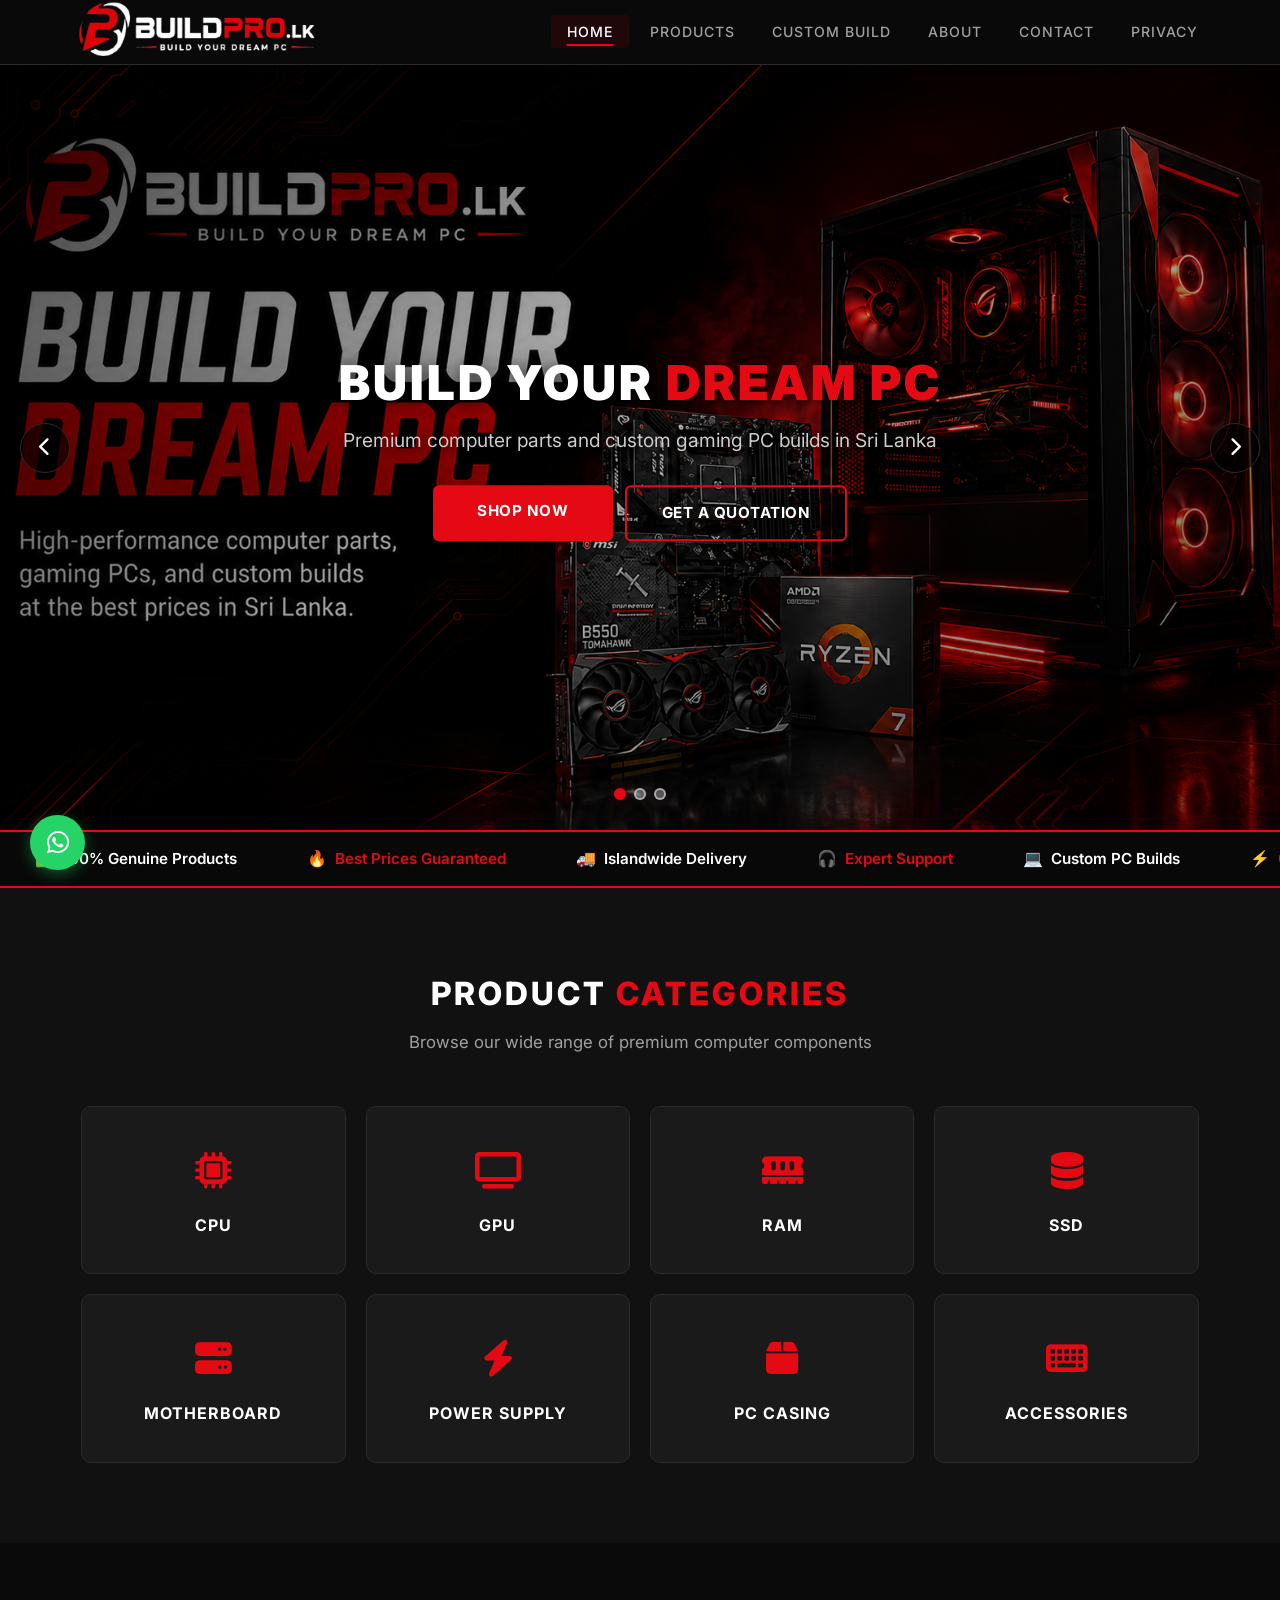
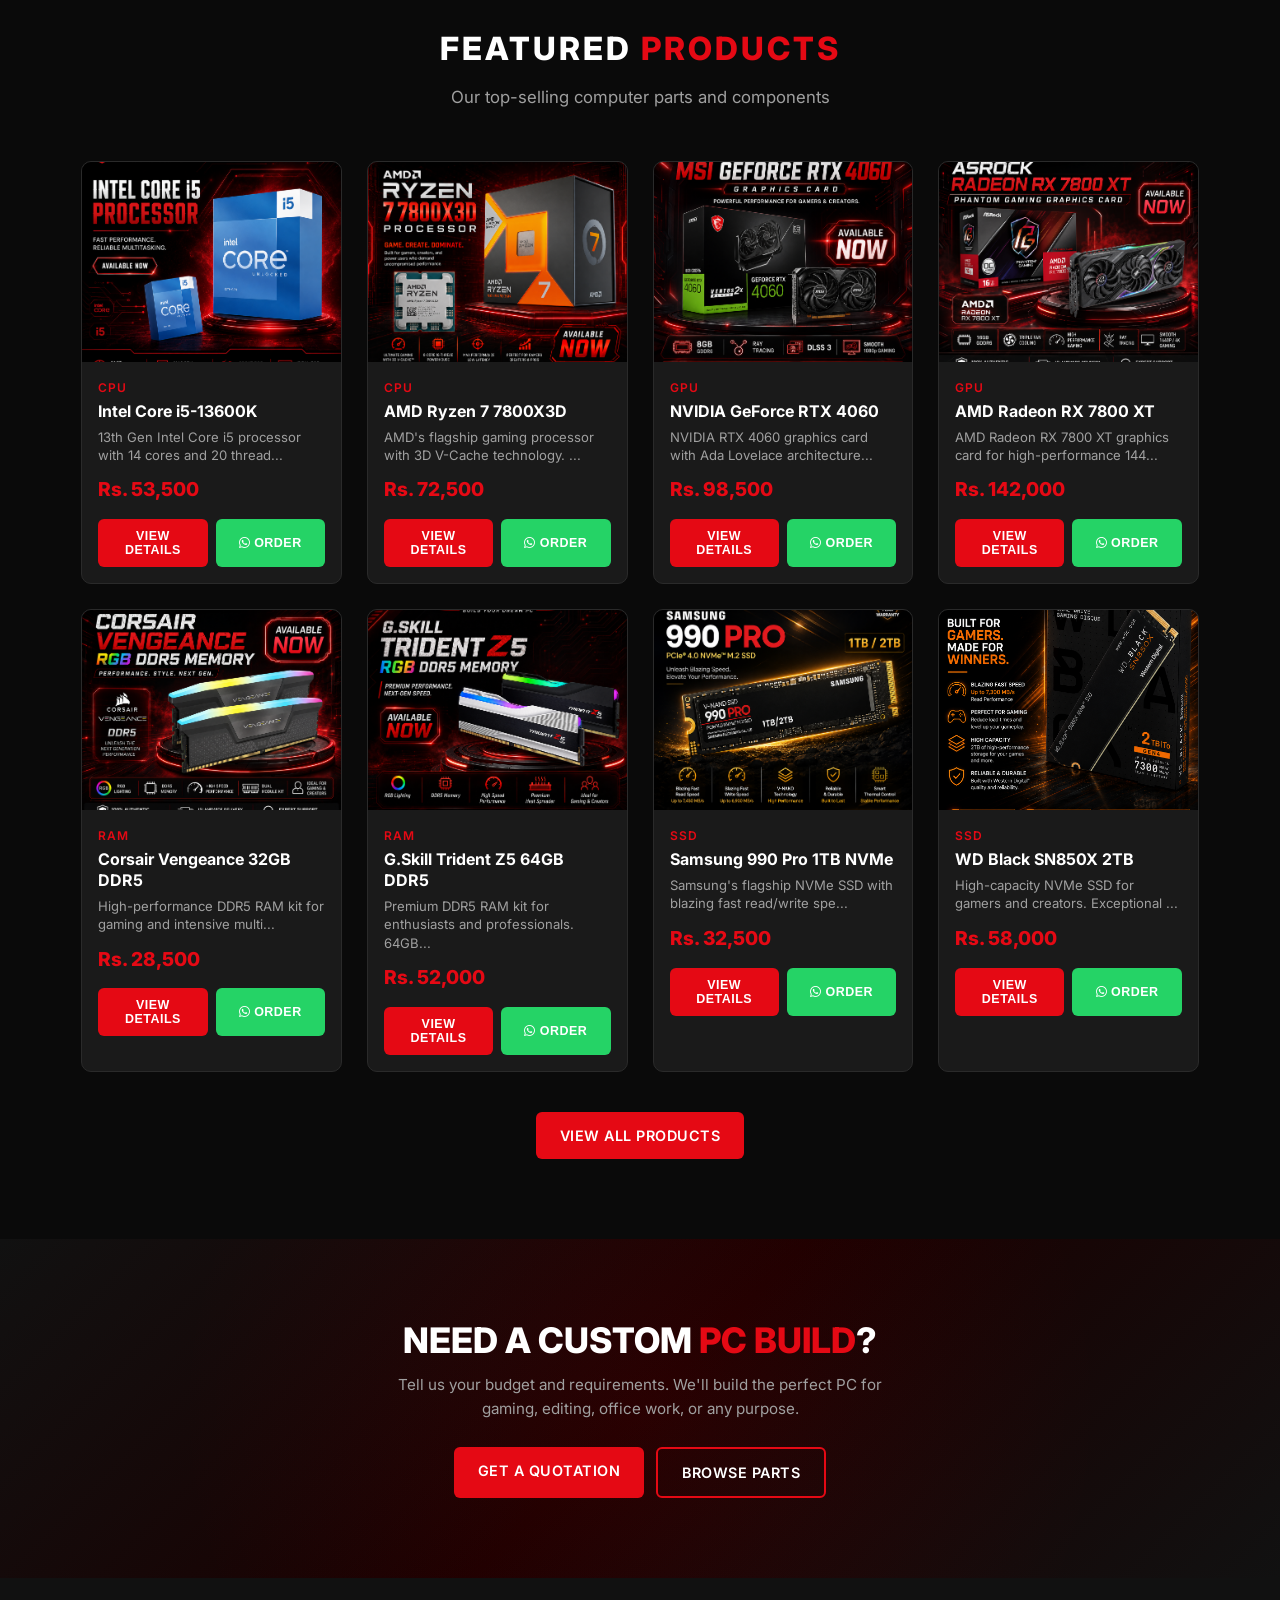
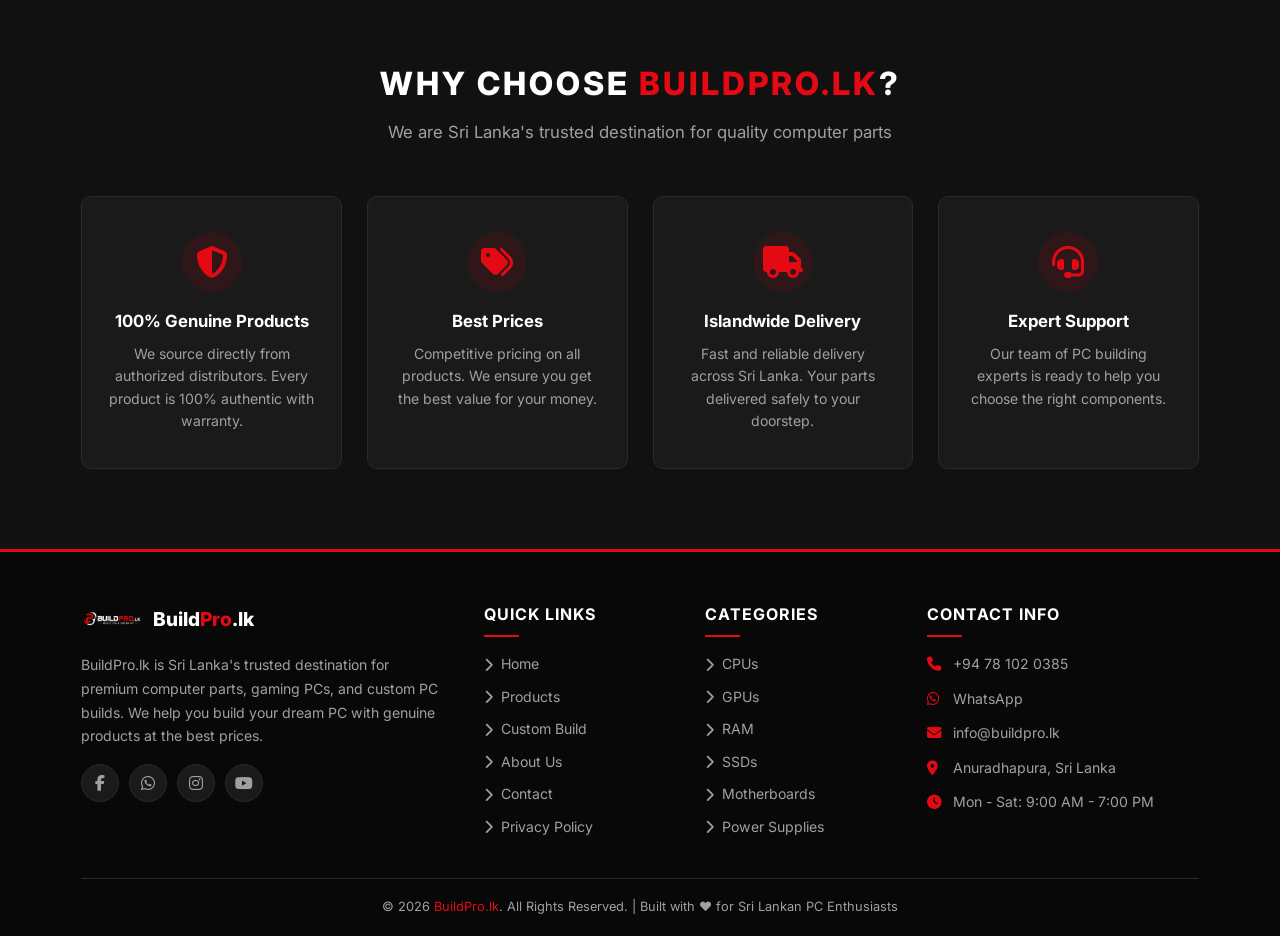
<file: index.html>
<!DOCTYPE html>
<html lang="en">
<head>
  <meta charset="UTF-8">
  <meta name="viewport" content="width=device-width, initial-scale=1.0">
  <meta name="description" content="BuildPro.lk - Sri Lanka's trusted computer parts and custom PC build store. Shop CPUs, GPUs, RAM, SSDs, and more.">
  <title>BuildPro.lk - Build Your Dream PC</title>

<link rel="icon" type="image/png" href="images/favicon.png">
<link rel="shortcut icon" type="image/png" href="images/favicon.png">
<link rel="apple-touch-icon" href="images/favicon.png">

<meta name="theme-color" content="#050505">
  <link rel="stylesheet" href="css/style.css">
  <link rel="stylesheet" href="https://cdnjs.cloudflare.com/ajax/libs/font-awesome/6.5.1/css/all.min.css">
  <link rel="preconnect" href="https://fonts.googleapis.com">
  <link rel="preconnect" href="https://fonts.gstatic.com" crossorigin>
  <link href="https://fonts.googleapis.com/css2?family=Inter:wght@300;400;500;600;700;800;900&display=swap" rel="stylesheet">
  <style>
    body { font-family: 'Inter', 'Segoe UI', Tahoma, Geneva, Verdana, sans-serif; }
  </style>
</head>
<body>

  <!-- Site Header / Navbar -->
  <header class="site-header">
    <nav class="navbar">
      <div class="container">
        <a href="index.html" class="logo">
          <img src="images/logo.png" alt="BuildPro.lk Logo">
        </a>

        <ul class="desktop-nav">
          <li><a href="index.html">Home</a></li>
          <li><a href="products.html">Products</a></li>
          <li><a href="custom-build.html">Custom Build</a></li>
          <li><a href="about.html">About</a></li>
          <li><a href="contact.html">Contact</a></li>
          <li><a href="privacy.html">Privacy</a></li>
        </ul>

        <button class="menu-toggle" aria-label="Open Menu">
          <span></span>
          <span></span>
          <span></span>
        </button>
      </div>
    </nav>
  </header>

  <!-- Mobile Menu Overlay - Direct child of body, highest z-index -->
  <div class="mobile-menu-overlay" id="mobileMenu">
    <div class="mobile-menu-panel">
      <button class="menu-close" aria-label="Close Menu">&times;</button>
      <img src="images/logo.png" alt="BuildPro.lk Logo" class="mobile-menu-logo">
      <a href="index.html">Home</a>
      <a href="products.html">Products</a>
      <a href="custom-build.html">Custom Build</a>
      <a href="about.html">About</a>
      <a href="contact.html">Contact</a>
      <a href="privacy.html">Privacy</a>
    </div>
  </div>

  <!-- Hero Slider -->
  <section class="hero-slider">
    <div class="slider-container" id="sliderContainer">
      <div class="slider-slide active">
        <img src="" alt="BuildPro.lk - Gaming PCs" data-desktop="images/slider 01.png" data-mobile="images/slider 01 mobile.png">
        <div class="slider-overlay"></div>
        <div class="slider-content">
          <h1>Build Your <span>Dream PC</span></h1>
          <p>Premium computer parts and custom gaming PC builds in Sri Lanka</p>
          <div class="slider-buttons">
            <a href="products.html" class="btn btn-primary slider-btn">Shop Now</a>
            <a href="custom-build.html" class="btn btn-outline slider-btn">Get a Quotation</a>
          </div>
        </div>
      </div>
      <div class="slider-slide">
        <img src="" alt="BuildPro.lk - Gaming Components" data-desktop="images/slider 02.png" data-mobile="images/slider 02 mobile.png">
        <div class="slider-overlay"></div>
        <div class="slider-content">
          <h1>Top <span>Gaming</span> Components</h1>
          <p>CPUs, GPUs, RAM, SSDs and more from leading brands</p>
          <div class="slider-buttons">
            <a href="products.html" class="btn btn-primary slider-btn">Shop Now</a>
            <a href="custom-build.html" class="btn btn-outline slider-btn">Get a Quotation</a>
          </div>
        </div>
      </div>
      <div class="slider-slide">
        <img src="" alt="BuildPro.lk - Custom PC Builds" data-desktop="images/slider 03.png" data-mobile="images/slider 03 mobile.png">
        <div class="slider-overlay"></div>
        <div class="slider-content">
          <h1>Custom <span>PC Builds</span></h1>
          <p>Get a custom PC built for gaming, editing, or office use</p>
          <div class="slider-buttons">
            <a href="custom-build.html" class="btn btn-primary slider-btn">Get a Quotation</a>
            <a href="products.html" class="btn btn-outline slider-btn">Shop Now</a>
          </div>
        </div>
      </div>

      <button class="slider-arrow prev" aria-label="Previous slide">
        <i class="fas fa-chevron-left"></i>
      </button>
      <button class="slider-arrow next" aria-label="Next slide">
        <i class="fas fa-chevron-right"></i>
      </button>
      <div class="slider-dots">
        <span class="slider-dot active" data-index="0"></span>
        <span class="slider-dot" data-index="1"></span>
        <span class="slider-dot" data-index="2"></span>
      </div>
    </div>
  </section>

  <!-- News Ticker -->
  <section class="news-ticker">
    <div class="ticker-wrapper">
      <div class="ticker-track">
        <span class="ticker-item"><span class="ticker-icon">✅</span> 100% Genuine Products</span>
        <span class="ticker-item highlight"><span class="ticker-icon">🔥</span> Best Prices Guaranteed</span>
        <span class="ticker-item"><span class="ticker-icon">🚚</span> Islandwide Delivery</span>
        <span class="ticker-item highlight"><span class="ticker-icon">🎧</span> Expert Support</span>
        <span class="ticker-item"><span class="ticker-icon">💻</span> Custom PC Builds</span>
        <span class="ticker-item highlight"><span class="ticker-icon">⚡</span> CPUs | GPUs | RAM | SSDs</span>
        <span class="ticker-item"><span class="ticker-icon">✅</span> 100% Genuine Products</span>
        <span class="ticker-item highlight"><span class="ticker-icon">🔥</span> Best Prices Guaranteed</span>
        <span class="ticker-item"><span class="ticker-icon">🚚</span> Islandwide Delivery</span>
        <span class="ticker-item highlight"><span class="ticker-icon">🎧</span> Expert Support</span>
        <span class="ticker-item"><span class="ticker-icon">💻</span> Custom PC Builds</span>
        <span class="ticker-item highlight"><span class="ticker-icon">⚡</span> CPUs | GPUs | RAM | SSDs</span>
      </div>
    </div>
  </section>

  <!-- Product Categories -->
  <section class="categories section">
    <div class="container">
      <h2 class="section-title">Product <span>Categories</span></h2>
      <p class="section-subtitle">Browse our wide range of premium computer components</p>
      <div class="categories-grid">
        <div class="category-card" data-category="CPU">
          <div class="icon"><i class="fas fa-microchip"></i></div>
          <h3>CPU</h3>
        </div>
        <div class="category-card" data-category="GPU">
          <div class="icon"><i class="fas fa-tv"></i></div>
          <h3>GPU</h3>
        </div>
        <div class="category-card" data-category="RAM">
          <div class="icon"><i class="fas fa-memory"></i></div>
          <h3>RAM</h3>
        </div>
        <div class="category-card" data-category="SSD">
          <div class="icon"><i class="fas fa-database"></i></div>
          <h3>SSD</h3>
        </div>
        <div class="category-card" data-category="Motherboard">
          <div class="icon"><i class="fas fa-server"></i></div>
          <h3>Motherboard</h3>
        </div>
        <div class="category-card" data-category="Power Supply">
          <div class="icon"><i class="fas fa-bolt"></i></div>
          <h3>Power Supply</h3>
        </div>
        <div class="category-card" data-category="PC Casing">
          <div class="icon"><i class="fas fa-box"></i></div>
          <h3>PC Casing</h3>
        </div>
        <div class="category-card" data-category="Accessories">
          <div class="icon"><i class="fas fa-keyboard"></i></div>
          <h3>Accessories</h3>
        </div>
      </div>
    </div>
  </section>

  <!-- Featured Products -->
  <section class="featured-products section">
    <div class="container">
      <h2 class="section-title">Featured <span>Products</span></h2>
      <p class="section-subtitle">Our top-selling computer parts and components</p>
      <div class="products-grid" id="featuredProducts">
      </div>
      <div style="text-align: center; margin-top: 40px;">
        <a href="products.html" class="btn btn-primary">View All Products</a>
      </div>
    </div>
  </section>

  <!-- Custom PC Build CTA -->
  <section class="cta-section">
    <div class="container">
      <div class="cta-content">
        <h2>Need a Custom <span>PC Build</span>?</h2>
        <p>Tell us your budget and requirements. We'll build the perfect PC for gaming, editing, office work, or any purpose.</p>
        <div class="cta-buttons">
          <a href="custom-build.html" class="btn btn-primary">Get a Quotation</a>
          <a href="products.html" class="btn btn-outline">Browse Parts</a>
        </div>
      </div>
    </div>
  </section>

  <!-- Why Choose Us -->
  <section class="why-choose section">
    <div class="container">
      <h2 class="section-title">Why Choose <span>BuildPro.lk</span>?</h2>
      <p class="section-subtitle">We are Sri Lanka's trusted destination for quality computer parts</p>
      <div class="features-grid">
        <div class="feature-card">
          <div class="icon"><i class="fas fa-shield-alt"></i></div>
          <h3>100% Genuine Products</h3>
          <p>We source directly from authorized distributors. Every product is 100% authentic with warranty.</p>
        </div>
        <div class="feature-card">
          <div class="icon"><i class="fas fa-tags"></i></div>
          <h3>Best Prices</h3>
          <p>Competitive pricing on all products. We ensure you get the best value for your money.</p>
        </div>
        <div class="feature-card">
          <div class="icon"><i class="fas fa-truck"></i></div>
          <h3>Islandwide Delivery</h3>
          <p>Fast and reliable delivery across Sri Lanka. Your parts delivered safely to your doorstep.</p>
        </div>
        <div class="feature-card">
          <div class="icon"><i class="fas fa-headset"></i></div>
          <h3>Expert Support</h3>
          <p>Our team of PC building experts is ready to help you choose the right components.</p>
        </div>
      </div>
    </div>
  </section>

  <!-- Footer -->
  <footer class="footer">
    <div class="container">
      <div class="footer-grid">
        <div class="footer-col">
          <div class="footer-logo">
            <img src="images/logo.png" alt="BuildPro.lk Logo">
            <span>Build<span>Pro</span>.lk</span>
          </div>
          <p>BuildPro.lk is Sri Lanka's trusted destination for premium computer parts, gaming PCs, and custom PC builds. We help you build your dream PC with genuine products at the best prices.</p>
          <div class="footer-social">
            <a href="https://www.facebook.com/profile.php?id=61591155455768" target="_blank" aria-label="Facebook"><i class="fab fa-facebook-f"></i></a>
            <a href="https://wa.me/94781020385" target="_blank" aria-label="WhatsApp"><i class="fab fa-whatsapp"></i></a>
            <a href="#" target="_blank" aria-label="Instagram"><i class="fab fa-instagram"></i></a>
            <a href="#" target="_blank" aria-label="YouTube"><i class="fab fa-youtube"></i></a>
          </div>
        </div>
        <div class="footer-col">
          <h4>Quick Links</h4>
          <ul class="footer-links">
            <li><a href="index.html"><i class="fas fa-chevron-right"></i> Home</a></li>
            <li><a href="products.html"><i class="fas fa-chevron-right"></i> Products</a></li>
            <li><a href="custom-build.html"><i class="fas fa-chevron-right"></i> Custom Build</a></li>
            <li><a href="about.html"><i class="fas fa-chevron-right"></i> About Us</a></li>
            <li><a href="contact.html"><i class="fas fa-chevron-right"></i> Contact</a></li>
            <li><a href="privacy.html"><i class="fas fa-chevron-right"></i> Privacy Policy</a></li>
          </ul>
        </div>
        <div class="footer-col">
          <h4>Categories</h4>
          <ul class="footer-links">
            <li><a href="products.html?category=CPU"><i class="fas fa-chevron-right"></i> CPUs</a></li>
            <li><a href="products.html?category=GPU"><i class="fas fa-chevron-right"></i> GPUs</a></li>
            <li><a href="products.html?category=RAM"><i class="fas fa-chevron-right"></i> RAM</a></li>
            <li><a href="products.html?category=SSD"><i class="fas fa-chevron-right"></i> SSDs</a></li>
            <li><a href="products.html?category=Motherboard"><i class="fas fa-chevron-right"></i> Motherboards</a></li>
            <li><a href="products.html?category=Power%20Supply"><i class="fas fa-chevron-right"></i> Power Supplies</a></li>
          </ul>
        </div>
        <div class="footer-col">
          <h4>Contact Info</h4>
          <ul class="footer-contact">
            <li><i class="fas fa-phone"></i> <a href="tel:+94781020385">+94 78 102 0385</a></li>
            <li><i class="fab fa-whatsapp"></i> <a href="https://wa.me/94781020385">WhatsApp</a></li>
            <li><i class="fas fa-envelope"></i> <a href="mailto:info@buildpro.lk">info@buildpro.lk</a></li>
            <li><i class="fas fa-map-marker-alt"></i> Anuradhapura, Sri Lanka</li>
            <li><i class="fas fa-clock"></i> Mon - Sat: 9:00 AM - 7:00 PM</li>
          </ul>
        </div>
      </div>
      <div class="footer-bottom">
        <p>&copy; 2026 <a href="index.html">BuildPro.lk</a>. All Rights Reserved. | Built with ❤️ for Sri Lankan PC Enthusiasts</p>
      </div>
    </div>
  </footer>

  <!-- Back to Top Button -->
  <button class="back-to-top" aria-label="Back to top">
    <i class="fas fa-chevron-up"></i>
  </button>

  <!-- WhatsApp Float Button -->
  <a href="#" class="whatsapp-float whatsapp-contact" aria-label="Chat on WhatsApp">
    <i class="fab fa-whatsapp"></i>
  </a>

  <!-- Scripts -->
  <script src="js/products.js"></script>
  <script src="js/script.js"></script>
</body>
</html>
</file>
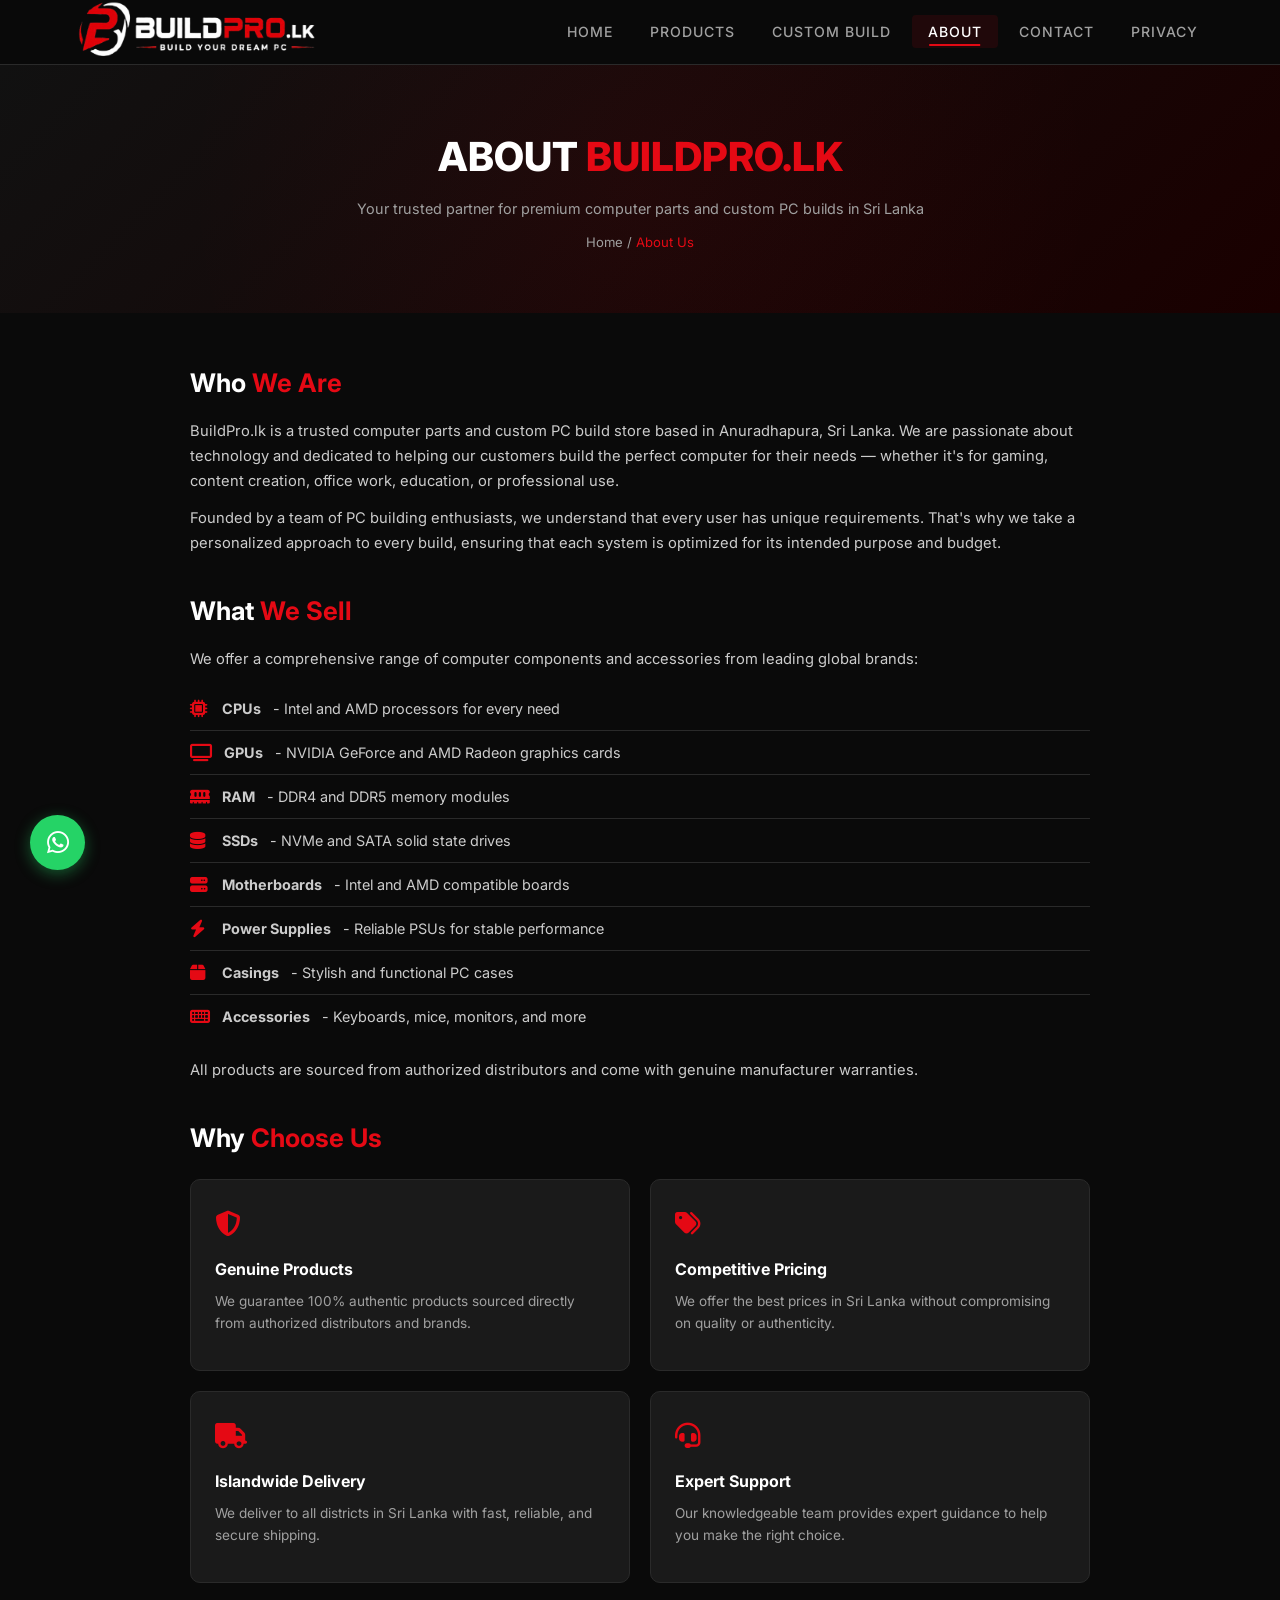
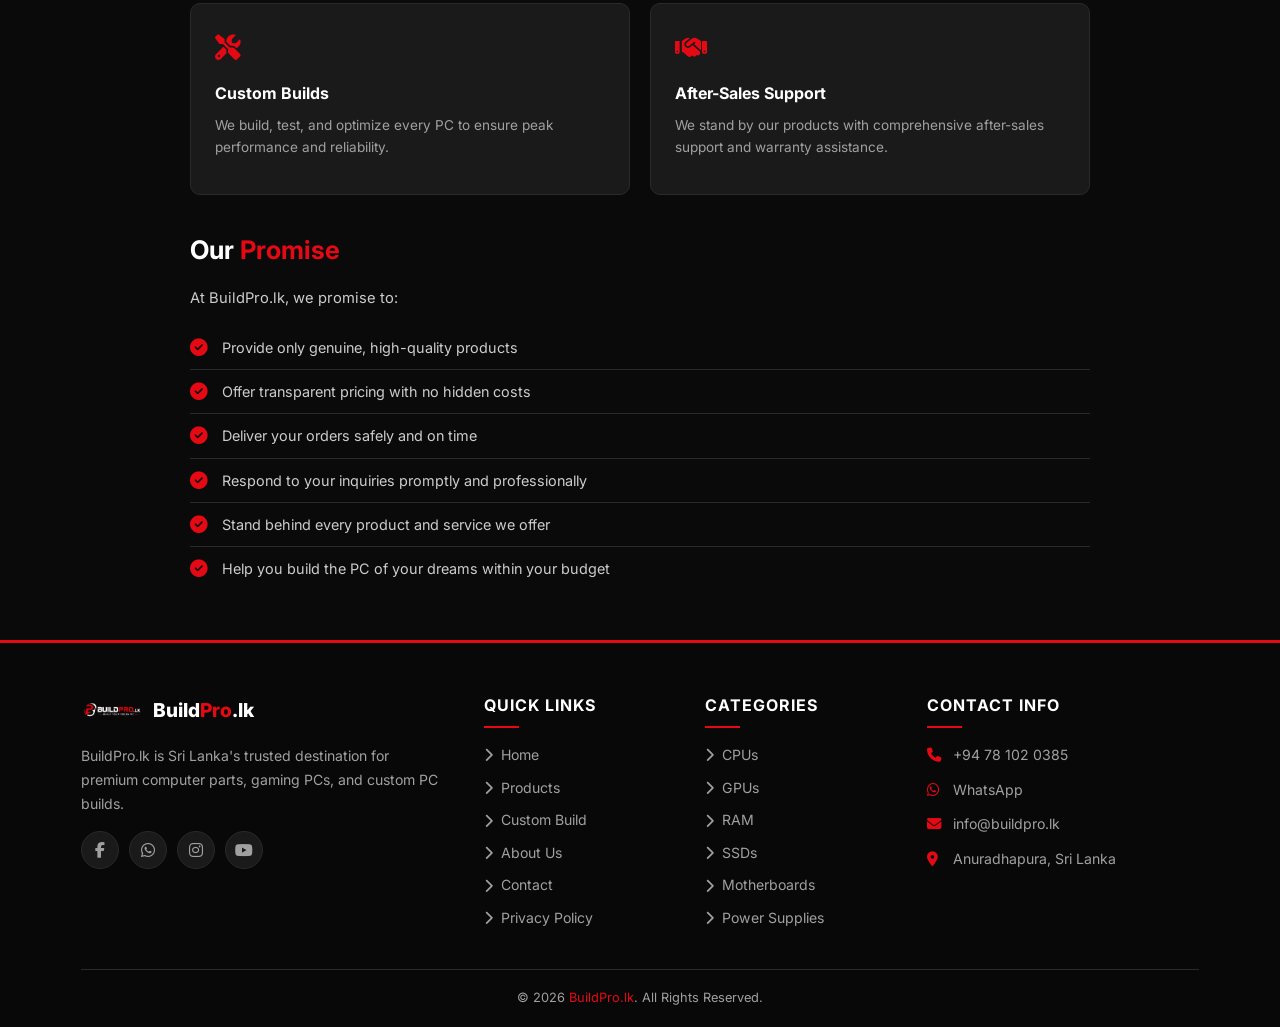
<file: about.html>
<!DOCTYPE html>
<html lang="en">
<head>
  <meta charset="UTF-8">
  <meta name="viewport" content="width=device-width, initial-scale=1.0">
  <meta name="description" content="About BuildPro.lk - Sri Lanka's trusted computer parts and custom PC build store. Learn who we are, what we sell, and why choose us.">
  <title>About Us - BuildPro.lk</title><link rel="icon" type="image/png" href="images/favicon.png">
<link rel="shortcut icon" type="image/png" href="images/favicon.png">
<link rel="apple-touch-icon" href="images/favicon.png">

<meta name="theme-color" content="#050505">
  <link rel="stylesheet" href="css/style.css">
  <link rel="stylesheet" href="https://cdnjs.cloudflare.com/ajax/libs/font-awesome/6.5.1/css/all.min.css">
  <link rel="preconnect" href="https://fonts.googleapis.com">
  <link rel="preconnect" href="https://fonts.gstatic.com" crossorigin>
  <link href="https://fonts.googleapis.com/css2?family=Inter:wght@300;400;500;600;700;800;900&display=swap" rel="stylesheet">
  <style>
    body { font-family: 'Inter', 'Segoe UI', Tahoma, Geneva, Verdana, sans-serif; }
  </style>
</head>
<body>

  <!-- Site Header / Navbar -->
  <header class="site-header">
    <nav class="navbar">
      <div class="container">
        <a href="index.html" class="logo">
          <img src="images/logo.png" alt="BuildPro.lk Logo">
        </a>
        <ul class="desktop-nav">
          <li><a href="index.html">Home</a></li>
          <li><a href="products.html">Products</a></li>
          <li><a href="custom-build.html">Custom Build</a></li>
          <li><a href="about.html">About</a></li>
          <li><a href="contact.html">Contact</a></li>
          <li><a href="privacy.html">Privacy</a></li>
        </ul>
        <button class="menu-toggle" aria-label="Open Menu">
          <span></span>
          <span></span>
          <span></span>
        </button>
      </div>
    </nav>
  </header>

  <!-- Mobile Menu Overlay -->
  <div class="mobile-menu-overlay" id="mobileMenu">
    <div class="mobile-menu-panel">
      <button class="menu-close" aria-label="Close Menu">&times;</button>
      <img src="images/logo.png" alt="BuildPro.lk Logo" class="mobile-menu-logo">
      <a href="index.html">Home</a>
      <a href="products.html">Products</a>
      <a href="custom-build.html">Custom Build</a>
      <a href="about.html">About</a>
      <a href="contact.html">Contact</a>
      <a href="privacy.html">Privacy</a>
    </div>
  </div>

  <!-- Page Banner -->
  <section class="page-banner">
    <div class="container">
      <h1>About <span>BuildPro.lk</span></h1>
      <p>Your trusted partner for premium computer parts and custom PC builds in Sri Lanka</p>
      <div class="breadcrumb">
        <a href="index.html">Home</a> / <span>About Us</span>
      </div>
    </div>
  </section>

  <!-- About Content -->
  <section class="about-page">
    <div class="container">
      <div class="about-content">

        <!-- Who We Are -->
        <div class="about-section">
          <h2>Who <span>We Are</span></h2>
          <p>
            BuildPro.lk is a trusted computer parts and custom PC build store based in Anuradhapura, Sri Lanka. 
            We are passionate about technology and dedicated to helping our customers build the perfect 
            computer for their needs — whether it's for gaming, content creation, office work, education, 
            or professional use.
          </p>
          <p>
            Founded by a team of PC building enthusiasts, we understand that every user has unique 
            requirements. That's why we take a personalized approach to every build, ensuring that 
            each system is optimized for its intended purpose and budget.
          </p>
        </div>

        <!-- What We Sell -->
        <div class="about-section">
          <h2>What <span>We Sell</span></h2>
          <p>
            We offer a comprehensive range of computer components and accessories from leading global brands:
          </p>
          <ul>
            <li><i class="fas fa-microchip"></i> <strong>CPUs</strong> - Intel and AMD processors for every need</li>
            <li><i class="fas fa-tv"></i> <strong>GPUs</strong> - NVIDIA GeForce and AMD Radeon graphics cards</li>
            <li><i class="fas fa-memory"></i> <strong>RAM</strong> - DDR4 and DDR5 memory modules</li>
            <li><i class="fas fa-database"></i> <strong>SSDs</strong> - NVMe and SATA solid state drives</li>
            <li><i class="fas fa-server"></i> <strong>Motherboards</strong> - Intel and AMD compatible boards</li>
            <li><i class="fas fa-bolt"></i> <strong>Power Supplies</strong> - Reliable PSUs for stable performance</li>
            <li><i class="fas fa-box"></i> <strong>Casings</strong> - Stylish and functional PC cases</li>
            <li><i class="fas fa-keyboard"></i> <strong>Accessories</strong> - Keyboards, mice, monitors, and more</li>
          </ul>
          <p style="margin-top: 20px;">
            All products are sourced from authorized distributors and come with genuine manufacturer warranties.
          </p>
        </div>

        <!-- Why Choose Us -->
        <div class="about-section">
          <h2>Why <span>Choose Us</span></h2>
          <div class="values-grid">
            <div class="value-card">
              <div class="icon"><i class="fas fa-shield-alt"></i></div>
              <h3>Genuine Products</h3>
              <p>We guarantee 100% authentic products sourced directly from authorized distributors and brands.</p>
            </div>
            <div class="value-card">
              <div class="icon"><i class="fas fa-tags"></i></div>
              <h3>Competitive Pricing</h3>
              <p>We offer the best prices in Sri Lanka without compromising on quality or authenticity.</p>
            </div>
            <div class="value-card">
              <div class="icon"><i class="fas fa-truck"></i></div>
              <h3>Islandwide Delivery</h3>
              <p>We deliver to all districts in Sri Lanka with fast, reliable, and secure shipping.</p>
            </div>
            <div class="value-card">
              <div class="icon"><i class="fas fa-headset"></i></div>
              <h3>Expert Support</h3>
              <p>Our knowledgeable team provides expert guidance to help you make the right choice.</p>
            </div>
            <div class="value-card">
              <div class="icon"><i class="fas fa-tools"></i></div>
              <h3>Custom Builds</h3>
              <p>We build, test, and optimize every PC to ensure peak performance and reliability.</p>
            </div>
            <div class="value-card">
              <div class="icon"><i class="fas fa-handshake"></i></div>
              <h3>After-Sales Support</h3>
              <p>We stand by our products with comprehensive after-sales support and warranty assistance.</p>
            </div>
          </div>
        </div>

        <!-- Our Promise -->
        <div class="about-section">
          <h2>Our <span>Promise</span></h2>
          <p>
            At BuildPro.lk, we promise to:
          </p>
          <ul>
            <li><i class="fas fa-check-circle"></i> Provide only genuine, high-quality products</li>
            <li><i class="fas fa-check-circle"></i> Offer transparent pricing with no hidden costs</li>
            <li><i class="fas fa-check-circle"></i> Deliver your orders safely and on time</li>
            <li><i class="fas fa-check-circle"></i> Respond to your inquiries promptly and professionally</li>
            <li><i class="fas fa-check-circle"></i> Stand behind every product and service we offer</li>
            <li><i class="fas fa-check-circle"></i> Help you build the PC of your dreams within your budget</li>
          </ul>
        </div>

      </div>
    </div>
  </section>

  <!-- Footer -->
  <footer class="footer">
    <div class="container">
      <div class="footer-grid">
        <div class="footer-col">
          <div class="footer-logo">
            <img src="images/logo.png" alt="BuildPro.lk Logo">
            <span>Build<span>Pro</span>.lk</span>
          </div>
          <p>BuildPro.lk is Sri Lanka's trusted destination for premium computer parts, gaming PCs, and custom PC builds.</p>
          <div class="footer-social">
            <a href="https://www.facebook.com/profile.php?id=61591155455768" target="_blank" aria-label="Facebook"><i class="fab fa-facebook-f"></i></a>
            <a href="https://wa.me/94781020385" target="_blank" aria-label="WhatsApp"><i class="fab fa-whatsapp"></i></a>
            <a href="#" target="_blank" aria-label="Instagram"><i class="fab fa-instagram"></i></a>
            <a href="#" target="_blank" aria-label="YouTube"><i class="fab fa-youtube"></i></a>
          </div>
        </div>
        <div class="footer-col">
          <h4>Quick Links</h4>
          <ul class="footer-links">
            <li><a href="index.html"><i class="fas fa-chevron-right"></i> Home</a></li>
            <li><a href="products.html"><i class="fas fa-chevron-right"></i> Products</a></li>
            <li><a href="custom-build.html"><i class="fas fa-chevron-right"></i> Custom Build</a></li>
            <li><a href="about.html"><i class="fas fa-chevron-right"></i> About Us</a></li>
            <li><a href="contact.html"><i class="fas fa-chevron-right"></i> Contact</a></li>
            <li><a href="privacy.html"><i class="fas fa-chevron-right"></i> Privacy Policy</a></li>
          </ul>
        </div>
        <div class="footer-col">
          <h4>Categories</h4>
          <ul class="footer-links">
            <li><a href="products.html?category=CPU"><i class="fas fa-chevron-right"></i> CPUs</a></li>
            <li><a href="products.html?category=GPU"><i class="fas fa-chevron-right"></i> GPUs</a></li>
            <li><a href="products.html?category=RAM"><i class="fas fa-chevron-right"></i> RAM</a></li>
            <li><a href="products.html?category=SSD"><i class="fas fa-chevron-right"></i> SSDs</a></li>
            <li><a href="products.html?category=Motherboard"><i class="fas fa-chevron-right"></i> Motherboards</a></li>
            <li><a href="products.html?category=Power%20Supply"><i class="fas fa-chevron-right"></i> Power Supplies</a></li>
          </ul>
        </div>
        <div class="footer-col">
          <h4>Contact Info</h4>
          <ul class="footer-contact">
            <li><i class="fas fa-phone"></i> <a href="tel:+94781020385">+94 78 102 0385</a></li>
            <li><i class="fab fa-whatsapp"></i> <a href="https://wa.me/94781020385">WhatsApp</a></li>
            <li><i class="fas fa-envelope"></i> <a href="mailto:info@buildpro.lk">info@buildpro.lk</a></li>
            <li><i class="fas fa-map-marker-alt"></i> Anuradhapura, Sri Lanka</li>
          </ul>
        </div>
      </div>
      <div class="footer-bottom">
        <p>&copy; 2026 <a href="index.html">BuildPro.lk</a>. All Rights Reserved.</p>
      </div>
    </div>
  </footer>

  <!-- Back to Top Button -->
  <button class="back-to-top" aria-label="Back to top">
    <i class="fas fa-chevron-up"></i>
  </button>

  <!-- WhatsApp Float Button -->
  <a href="#" class="whatsapp-float whatsapp-contact" aria-label="Chat on WhatsApp">
    <i class="fab fa-whatsapp"></i>
  </a>

  <!-- Scripts -->
  <script src="js/products.js"></script>
  <script src="js/script.js"></script>
</body>
</html>
</file>
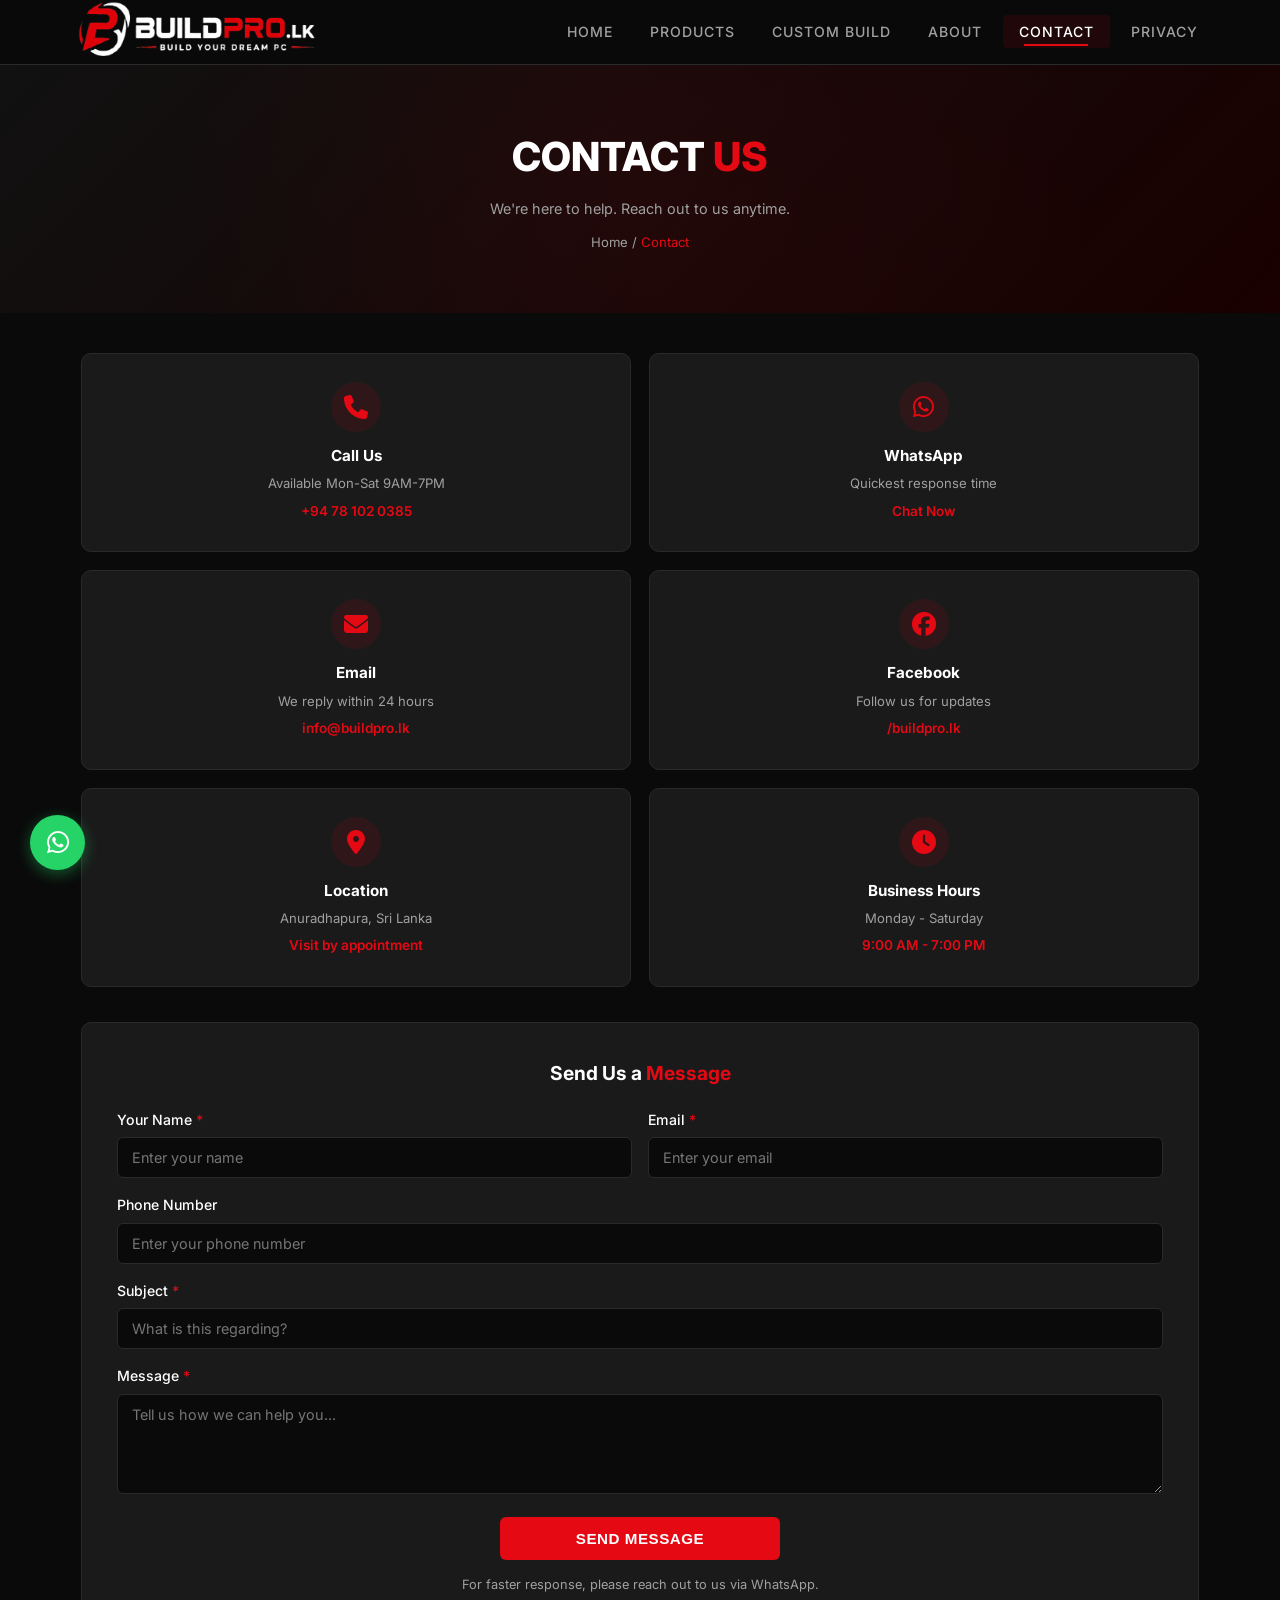
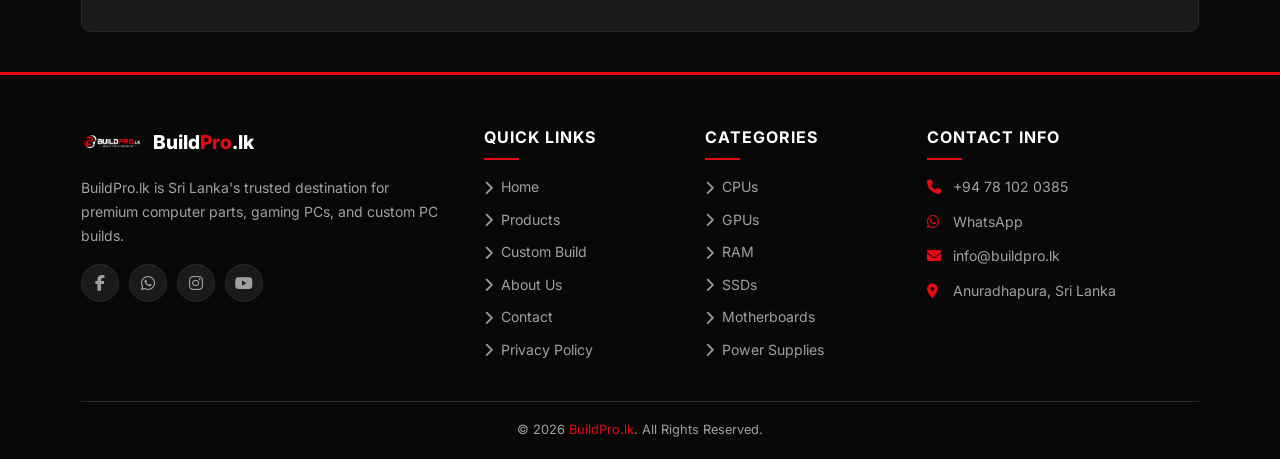
<file: contact.html>
<!DOCTYPE html>
<html lang="en">
<head>
  <meta charset="UTF-8">
  <meta name="viewport" content="width=device-width, initial-scale=1.0">
  <meta name="description" content="Contact BuildPro.lk - Get in touch with us via phone, WhatsApp, email, or visit our store in Anuradhapura, Sri Lanka.">
  <title>Contact Us - BuildPro.lk</title><link rel="icon" type="image/png" href="images/favicon.png">
<link rel="shortcut icon" type="image/png" href="images/favicon.png">
<link rel="apple-touch-icon" href="images/favicon.png">

<meta name="theme-color" content="#050505">
  <link rel="stylesheet" href="css/style.css">
  <link rel="stylesheet" href="https://cdnjs.cloudflare.com/ajax/libs/font-awesome/6.5.1/css/all.min.css">
  <link rel="preconnect" href="https://fonts.googleapis.com">
  <link rel="preconnect" href="https://fonts.gstatic.com" crossorigin>
  <link href="https://fonts.googleapis.com/css2?family=Inter:wght@300;400;500;600;700;800;900&display=swap" rel="stylesheet">
  <style>
    body { font-family: 'Inter', 'Segoe UI', Tahoma, Geneva, Verdana, sans-serif; }
  </style>
</head>
<body>

  <!-- Site Header / Navbar -->
  <header class="site-header">
    <nav class="navbar">
      <div class="container">
        <a href="index.html" class="logo">
          <img src="images/logo.png" alt="BuildPro.lk Logo">
        </a>
        <ul class="desktop-nav">
          <li><a href="index.html">Home</a></li>
          <li><a href="products.html">Products</a></li>
          <li><a href="custom-build.html">Custom Build</a></li>
          <li><a href="about.html">About</a></li>
          <li><a href="contact.html">Contact</a></li>
          <li><a href="privacy.html">Privacy</a></li>
        </ul>
        <button class="menu-toggle" aria-label="Open Menu">
          <span></span>
          <span></span>
          <span></span>
        </button>
      </div>
    </nav>
  </header>

  <!-- Mobile Menu Overlay -->
  <div class="mobile-menu-overlay" id="mobileMenu">
    <div class="mobile-menu-panel">
      <button class="menu-close" aria-label="Close Menu">&times;</button>
      <img src="images/logo.png" alt="BuildPro.lk Logo" class="mobile-menu-logo">
      <a href="index.html">Home</a>
      <a href="products.html">Products</a>
      <a href="custom-build.html">Custom Build</a>
      <a href="about.html">About</a>
      <a href="contact.html">Contact</a>
      <a href="privacy.html">Privacy</a>
    </div>
  </div>

  <!-- Page Banner -->
  <section class="page-banner">
    <div class="container">
      <h1>Contact <span>Us</span></h1>
      <p>We're here to help. Reach out to us anytime.</p>
      <div class="breadcrumb">
        <a href="index.html">Home</a> / <span>Contact</span>
      </div>
    </div>
  </section>

  <!-- Contact Content -->
  <section class="contact-page">
    <div class="container">
      <div class="contact-grid">
        <!-- Contact Info Cards -->
        <div class="contact-info-cards">
          <div class="contact-card">
            <div class="icon"><i class="fas fa-phone"></i></div>
            <h3>Call Us</h3>
            <p>Available Mon-Sat 9AM-7PM</p>
            <a href="tel:+94781020385" class="contact-link">+94 78 102 0385</a>
          </div>
          <div class="contact-card">
            <div class="icon"><i class="fab fa-whatsapp"></i></div>
            <h3>WhatsApp</h3>
            <p>Quickest response time</p>
            <a href="https://wa.me/94781020385" target="_blank" class="contact-link">Chat Now</a>
          </div>
          <div class="contact-card">
            <div class="icon"><i class="fas fa-envelope"></i></div>
            <h3>Email</h3>
            <p>We reply within 24 hours</p>
            <a href="mailto:info@buildpro.lk" class="contact-link">info@buildpro.lk</a>
          </div>
          <div class="contact-card">
            <div class="icon"><i class="fab fa-facebook"></i></div>
            <h3>Facebook</h3>
            <p>Follow us for updates</p>
            <a href="https://facebook.com/buildpro.lk" target="_blank" class="contact-link">/buildpro.lk</a>
          </div>
          <div class="contact-card">
            <div class="icon"><i class="fas fa-map-marker-alt"></i></div>
            <h3>Location</h3>
            <p>Anuradhapura, Sri Lanka</p>
            <span class="contact-link">Visit by appointment</span>
          </div>
          <div class="contact-card">
            <div class="icon"><i class="fas fa-clock"></i></div>
            <h3>Business Hours</h3>
            <p>Monday - Saturday</p>
            <span class="contact-link">9:00 AM - 7:00 PM</span>
          </div>
        </div>

        <!-- Contact Form -->
        <div class="contact-form-wrapper">
          <h2>Send Us a <span>Message</span></h2>
          <form class="contact-form" id="contactForm">
            <div class="form-row">
              <div class="form-group">
                <label for="contactName">Your Name <span>*</span></label>
                <input type="text" id="contactName" placeholder="Enter your name" required>
              </div>
              <div class="form-group">
                <label for="contactEmail">Email <span>*</span></label>
                <input type="email" id="contactEmail" placeholder="Enter your email" required>
              </div>
            </div>
            <div class="form-group">
              <label for="contactPhone">Phone Number</label>
              <input type="tel" id="contactPhone" placeholder="Enter your phone number">
            </div>
            <div class="form-group">
              <label for="contactSubject">Subject <span>*</span></label>
              <input type="text" id="contactSubject" placeholder="What is this regarding?" required>
            </div>
            <div class="form-group">
              <label for="contactMessage">Message <span>*</span></label>
              <textarea id="contactMessage" placeholder="Tell us how we can help you..." required></textarea>
            </div>
            <div class="form-submit">
              <button type="submit" class="btn btn-primary">Send Message</button>
            </div>
            <p style="text-align: center; color: var(--text-gray); font-size: 0.8rem; margin-top: 15px;">
              For faster response, please reach out to us via WhatsApp.
            </p>
          </form>
        </div>
      </div>
    </div>
  </section>

  <!-- Footer -->
  <footer class="footer">
    <div class="container">
      <div class="footer-grid">
        <div class="footer-col">
          <div class="footer-logo">
            <img src="images/logo.png" alt="BuildPro.lk Logo">
            <span>Build<span>Pro</span>.lk</span>
          </div>
          <p>BuildPro.lk is Sri Lanka's trusted destination for premium computer parts, gaming PCs, and custom PC builds.</p>
          <div class="footer-social">
            <a href="https://www.facebook.com/profile.php?id=61591155455768" target="_blank" aria-label="Facebook"><i class="fab fa-facebook-f"></i></a>
            <a href="https://wa.me/94781020385" target="_blank" aria-label="WhatsApp"><i class="fab fa-whatsapp"></i></a>
            <a href="#" target="_blank" aria-label="Instagram"><i class="fab fa-instagram"></i></a>
            <a href="#" target="_blank" aria-label="YouTube"><i class="fab fa-youtube"></i></a>
          </div>
        </div>
        <div class="footer-col">
          <h4>Quick Links</h4>
          <ul class="footer-links">
            <li><a href="index.html"><i class="fas fa-chevron-right"></i> Home</a></li>
            <li><a href="products.html"><i class="fas fa-chevron-right"></i> Products</a></li>
            <li><a href="custom-build.html"><i class="fas fa-chevron-right"></i> Custom Build</a></li>
            <li><a href="about.html"><i class="fas fa-chevron-right"></i> About Us</a></li>
            <li><a href="contact.html"><i class="fas fa-chevron-right"></i> Contact</a></li>
            <li><a href="privacy.html"><i class="fas fa-chevron-right"></i> Privacy Policy</a></li>
          </ul>
        </div>
        <div class="footer-col">
          <h4>Categories</h4>
          <ul class="footer-links">
            <li><a href="products.html?category=CPU"><i class="fas fa-chevron-right"></i> CPUs</a></li>
            <li><a href="products.html?category=GPU"><i class="fas fa-chevron-right"></i> GPUs</a></li>
            <li><a href="products.html?category=RAM"><i class="fas fa-chevron-right"></i> RAM</a></li>
            <li><a href="products.html?category=SSD"><i class="fas fa-chevron-right"></i> SSDs</a></li>
            <li><a href="products.html?category=Motherboard"><i class="fas fa-chevron-right"></i> Motherboards</a></li>
            <li><a href="products.html?category=Power%20Supply"><i class="fas fa-chevron-right"></i> Power Supplies</a></li>
          </ul>
        </div>
        <div class="footer-col">
          <h4>Contact Info</h4>
          <ul class="footer-contact">
            <li><i class="fas fa-phone"></i> <a href="tel:+94781020385">+94 78 102 0385</a></li>
            <li><i class="fab fa-whatsapp"></i> <a href="https://wa.me/94781020385">WhatsApp</a></li>
            <li><i class="fas fa-envelope"></i> <a href="mailto:info@buildpro.lk">info@buildpro.lk</a></li>
            <li><i class="fas fa-map-marker-alt"></i> Anuradhapura, Sri Lanka</li>
          </ul>
        </div>
      </div>
      <div class="footer-bottom">
        <p>&copy; 2026 <a href="index.html">BuildPro.lk</a>. All Rights Reserved.</p>
      </div>
    </div>
  </footer>

  <!-- Back to Top Button -->
  <button class="back-to-top" aria-label="Back to top">
    <i class="fas fa-chevron-up"></i>
  </button>

  <!-- WhatsApp Float Button -->
  <a href="#" class="whatsapp-float whatsapp-contact" aria-label="Chat on WhatsApp">
    <i class="fab fa-whatsapp"></i>
  </a>

  <!-- Scripts -->
  <script src="js/products.js"></script>
  <script src="js/script.js"></script>
</body>
</html>
</file>
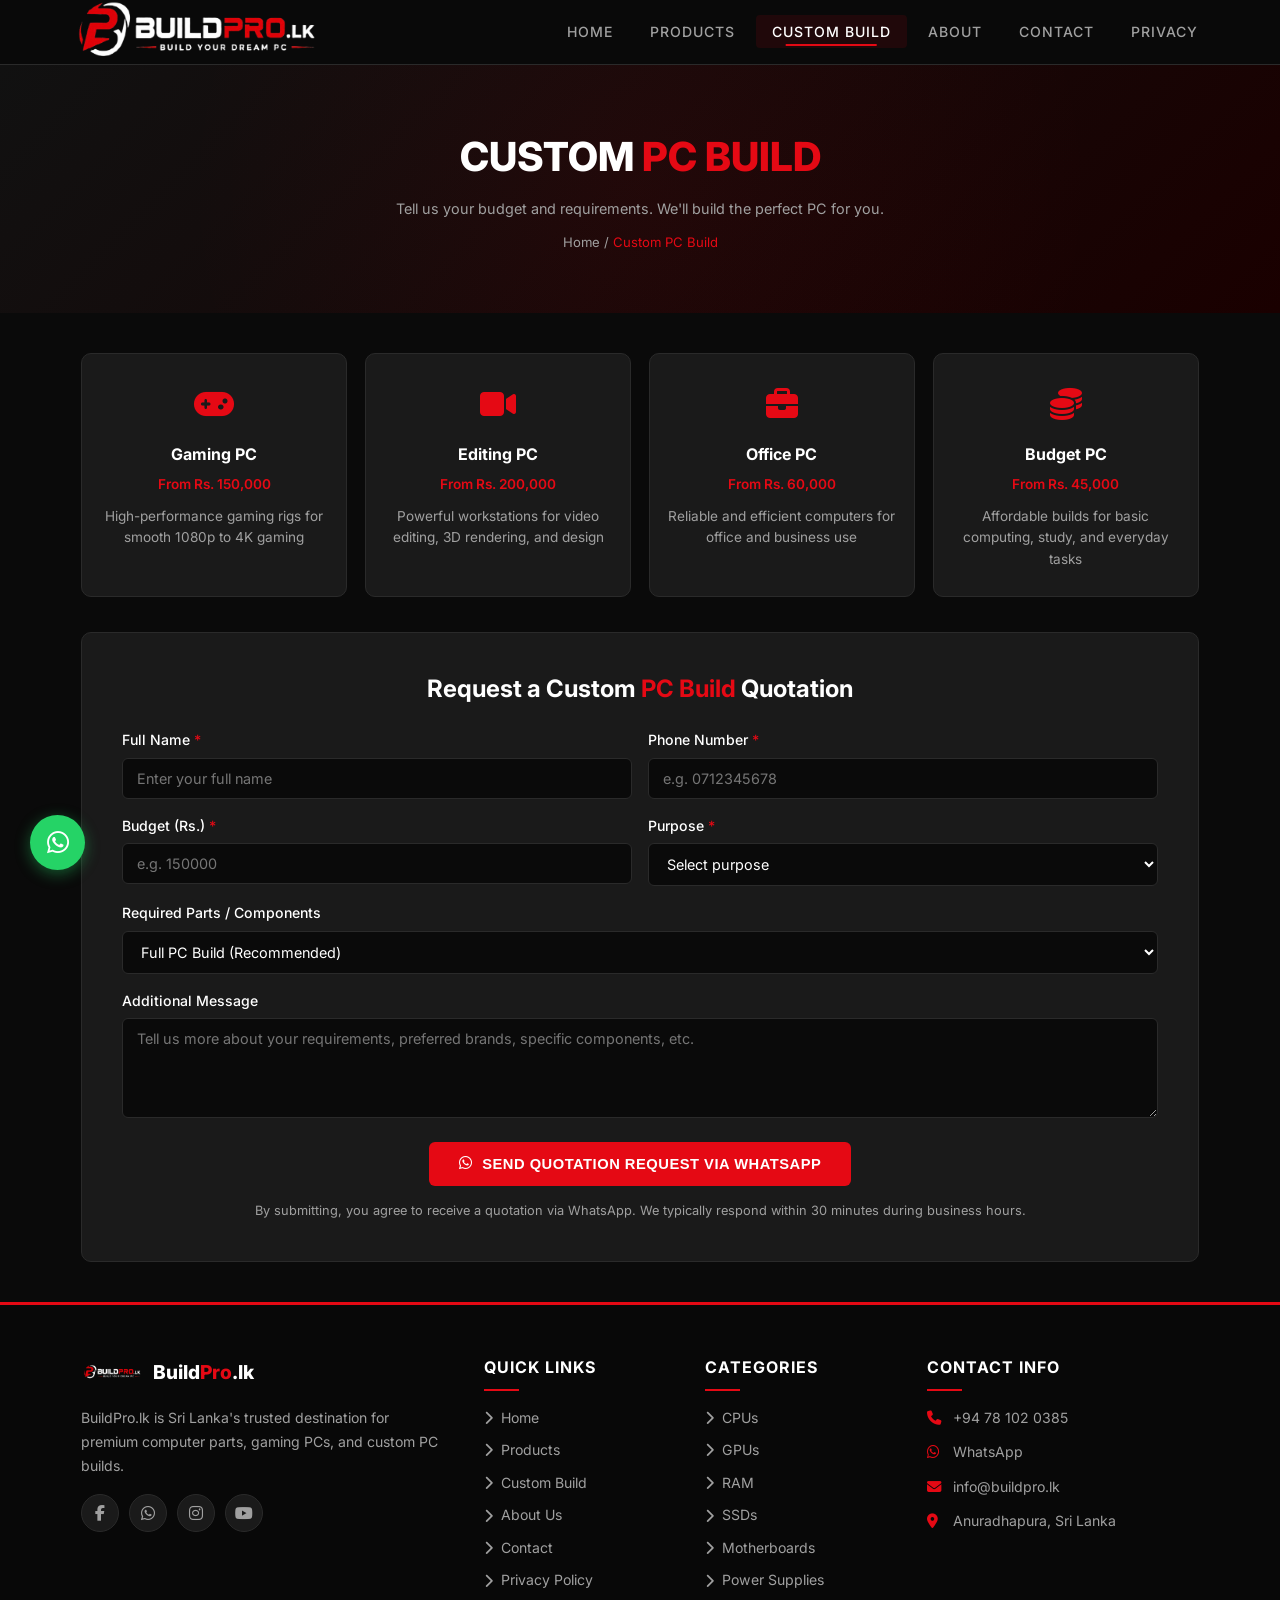
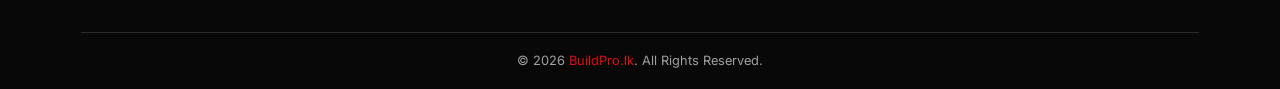
<file: custom-build.html>
<!DOCTYPE html>
<html lang="en">
<head>
  <meta charset="UTF-8">
  <meta name="viewport" content="width=device-width, initial-scale=1.0">
  <meta name="description" content="Get a custom PC build quotation from BuildPro.lk. We build gaming PCs, editing PCs, office PCs, and budget PCs in Sri Lanka.">
  <title>Custom PC Build - BuildPro.lk</title><link rel="icon" type="image/png" href="images/favicon.png">
<link rel="shortcut icon" type="image/png" href="images/favicon.png">
<link rel="apple-touch-icon" href="images/favicon.png">

<meta name="theme-color" content="#050505">
  <link rel="stylesheet" href="css/style.css">
  <link rel="stylesheet" href="https://cdnjs.cloudflare.com/ajax/libs/font-awesome/6.5.1/css/all.min.css">
  <link rel="preconnect" href="https://fonts.googleapis.com">
  <link rel="preconnect" href="https://fonts.gstatic.com" crossorigin>
  <link href="https://fonts.googleapis.com/css2?family=Inter:wght@300;400;500;600;700;800;900&display=swap" rel="stylesheet">
  <style>
    body { font-family: 'Inter', 'Segoe UI', Tahoma, Geneva, Verdana, sans-serif; }
  </style>
</head>
<body>

  <!-- Site Header / Navbar -->
  <header class="site-header">
    <nav class="navbar">
      <div class="container">
        <a href="index.html" class="logo">
          <img src="images/logo.png" alt="BuildPro.lk Logo">
        </a>
        <ul class="desktop-nav">
          <li><a href="index.html">Home</a></li>
          <li><a href="products.html">Products</a></li>
          <li><a href="custom-build.html">Custom Build</a></li>
          <li><a href="about.html">About</a></li>
          <li><a href="contact.html">Contact</a></li>
          <li><a href="privacy.html">Privacy</a></li>
        </ul>
        <button class="menu-toggle" aria-label="Open Menu">
          <span></span>
          <span></span>
          <span></span>
        </button>
      </div>
    </nav>
  </header>

  <!-- Mobile Menu Overlay -->
  <div class="mobile-menu-overlay" id="mobileMenu">
    <div class="mobile-menu-panel">
      <button class="menu-close" aria-label="Close Menu">&times;</button>
      <img src="images/logo.png" alt="BuildPro.lk Logo" class="mobile-menu-logo">
      <a href="index.html">Home</a>
      <a href="products.html">Products</a>
      <a href="custom-build.html">Custom Build</a>
      <a href="about.html">About</a>
      <a href="contact.html">Contact</a>
      <a href="privacy.html">Privacy</a>
    </div>
  </div>

  <!-- Page Banner -->
  <section class="page-banner">
    <div class="container">
      <h1>Custom <span>PC Build</span></h1>
      <p>Tell us your budget and requirements. We'll build the perfect PC for you.</p>
      <div class="breadcrumb">
        <a href="index.html">Home</a> / <span>Custom PC Build</span>
      </div>
    </div>
  </section>

  <!-- Custom Build Content -->
  <section class="custom-build-page">
    <div class="container">

      <!-- Build Types -->
      <div class="build-types">
        <div class="build-type-card" data-purpose="Gaming">
          <div class="icon"><i class="fas fa-gamepad"></i></div>
          <h3>Gaming PC</h3>
          <div class="price-range">From Rs. 150,000</div>
          <p style="color: var(--text-gray); font-size: 0.85rem; margin-top: 10px;">High-performance gaming rigs for smooth 1080p to 4K gaming</p>
        </div>
        <div class="build-type-card" data-purpose="Editing">
          <div class="icon"><i class="fas fa-video"></i></div>
          <h3>Editing PC</h3>
          <div class="price-range">From Rs. 200,000</div>
          <p style="color: var(--text-gray); font-size: 0.85rem; margin-top: 10px;">Powerful workstations for video editing, 3D rendering, and design</p>
        </div>
        <div class="build-type-card" data-purpose="Office">
          <div class="icon"><i class="fas fa-briefcase"></i></div>
          <h3>Office PC</h3>
          <div class="price-range">From Rs. 60,000</div>
          <p style="color: var(--text-gray); font-size: 0.85rem; margin-top: 10px;">Reliable and efficient computers for office and business use</p>
        </div>
        <div class="build-type-card" data-purpose="Budget">
          <div class="icon"><i class="fas fa-coins"></i></div>
          <h3>Budget PC</h3>
          <div class="price-range">From Rs. 45,000</div>
          <p style="color: var(--text-gray); font-size: 0.85rem; margin-top: 10px;">Affordable builds for basic computing, study, and everyday tasks</p>
        </div>
      </div>

      <!-- Build Form -->
      <div class="build-form">
        <h2>Request a Custom <span>PC Build</span> Quotation</h2>
        <form id="customBuildForm">
          <div class="form-row">
            <div class="form-group">
              <label for="name">Full Name <span>*</span></label>
              <input type="text" id="name" name="name" placeholder="Enter your full name" required>
            </div>
            <div class="form-group">
              <label for="phone">Phone Number <span>*</span></label>
              <input type="tel" id="phone" name="phone" placeholder="e.g. 0712345678" required>
            </div>
          </div>
          <div class="form-row">
            <div class="form-group">
              <label for="budget">Budget (Rs.) <span>*</span></label>
              <input type="number" id="budget" name="budget" placeholder="e.g. 150000" min="10000" required>
            </div>
            <div class="form-group">
              <label for="purpose">Purpose <span>*</span></label>
              <select id="purpose" name="purpose" required>
                <option value="">Select purpose</option>
                <option value="Gaming">Gaming</option>
                <option value="Editing">Video Editing / Content Creation</option>
                <option value="Office">Office / Business</option>
                <option value="Budget">Budget / Basic Use</option>
                <option value="Education">Education / Study</option>
                <option value="Other">Other</option>
              </select>
            </div>
          </div>
          <div class="form-group">
            <label for="parts">Required Parts / Components</label>
            <select id="parts" name="parts">
              <option value="">Full PC Build (Recommended)</option>
              <option value="CPU + Motherboard + RAM">CPU + Motherboard + RAM</option>
              <option value="CPU + GPU">CPU + GPU</option>
              <option value="RAM + SSD">RAM + SSD</option>
              <option value="Power Supply + Casing">Power Supply + Casing</option>
              <option value="GPU Only">GPU Only</option>
              <option value="Custom Parts">Custom Parts (Specify in message)</option>
            </select>
          </div>
          <div class="form-group">
            <label for="message">Additional Message</label>
            <textarea id="message" name="message" placeholder="Tell us more about your requirements, preferred brands, specific components, etc."></textarea>
          </div>
          <div class="form-submit">
            <button type="submit" class="btn btn-primary" style="display: inline-flex; align-items: center; gap: 10px;">
              <i class="fab fa-whatsapp"></i> Send Quotation Request via WhatsApp
            </button>
          </div>
          <p style="text-align: center; color: var(--text-gray); font-size: 0.8rem; margin-top: 15px;">
            By submitting, you agree to receive a quotation via WhatsApp. We typically respond within 30 minutes during business hours.
          </p>
        </form>
      </div>
    </div>
  </section>

  <!-- Footer -->
  <footer class="footer">
    <div class="container">
      <div class="footer-grid">
        <div class="footer-col">
          <div class="footer-logo">
            <img src="images/logo.png" alt="BuildPro.lk Logo">
            <span>Build<span>Pro</span>.lk</span>
          </div>
          <p>BuildPro.lk is Sri Lanka's trusted destination for premium computer parts, gaming PCs, and custom PC builds.</p>
          <div class="footer-social">
            <a href="https://www.facebook.com/profile.php?id=61591155455768" target="_blank" aria-label="Facebook"><i class="fab fa-facebook-f"></i></a>
            <a href="https://wa.me/94781020385" target="_blank" aria-label="WhatsApp"><i class="fab fa-whatsapp"></i></a>
            <a href="#" target="_blank" aria-label="Instagram"><i class="fab fa-instagram"></i></a>
            <a href="#" target="_blank" aria-label="YouTube"><i class="fab fa-youtube"></i></a>
          </div>
        </div>
        <div class="footer-col">
          <h4>Quick Links</h4>
          <ul class="footer-links">
            <li><a href="index.html"><i class="fas fa-chevron-right"></i> Home</a></li>
            <li><a href="products.html"><i class="fas fa-chevron-right"></i> Products</a></li>
            <li><a href="custom-build.html"><i class="fas fa-chevron-right"></i> Custom Build</a></li>
            <li><a href="about.html"><i class="fas fa-chevron-right"></i> About Us</a></li>
            <li><a href="contact.html"><i class="fas fa-chevron-right"></i> Contact</a></li>
            <li><a href="privacy.html"><i class="fas fa-chevron-right"></i> Privacy Policy</a></li>
          </ul>
        </div>
        <div class="footer-col">
          <h4>Categories</h4>
          <ul class="footer-links">
            <li><a href="products.html?category=CPU"><i class="fas fa-chevron-right"></i> CPUs</a></li>
            <li><a href="products.html?category=GPU"><i class="fas fa-chevron-right"></i> GPUs</a></li>
            <li><a href="products.html?category=RAM"><i class="fas fa-chevron-right"></i> RAM</a></li>
            <li><a href="products.html?category=SSD"><i class="fas fa-chevron-right"></i> SSDs</a></li>
            <li><a href="products.html?category=Motherboard"><i class="fas fa-chevron-right"></i> Motherboards</a></li>
            <li><a href="products.html?category=Power%20Supply"><i class="fas fa-chevron-right"></i> Power Supplies</a></li>
          </ul>
        </div>
        <div class="footer-col">
          <h4>Contact Info</h4>
          <ul class="footer-contact">
            <li><i class="fas fa-phone"></i> <a href="tel:+94781020385">+94 78 102 0385</a></li>
            <li><i class="fab fa-whatsapp"></i> <a href="https://wa.me/94781020385">WhatsApp</a></li>
            <li><i class="fas fa-envelope"></i> <a href="mailto:info@buildpro.lk">info@buildpro.lk</a></li>
            <li><i class="fas fa-map-marker-alt"></i> Anuradhapura, Sri Lanka</li>
          </ul>
        </div>
      </div>
      <div class="footer-bottom">
        <p>&copy; 2026 <a href="index.html">BuildPro.lk</a>. All Rights Reserved.</p>
      </div>
    </div>
  </footer>

  <!-- Back to Top Button -->
  <button class="back-to-top" aria-label="Back to top">
    <i class="fas fa-chevron-up"></i>
  </button>

  <!-- WhatsApp Float Button -->
  <a href="#" class="whatsapp-float whatsapp-contact" aria-label="Chat on WhatsApp">
    <i class="fab fa-whatsapp"></i>
  </a>

  <!-- Scripts -->
  <script src="js/products.js"></script>
  <script src="js/script.js"></script>
</body>
</html>
</file>
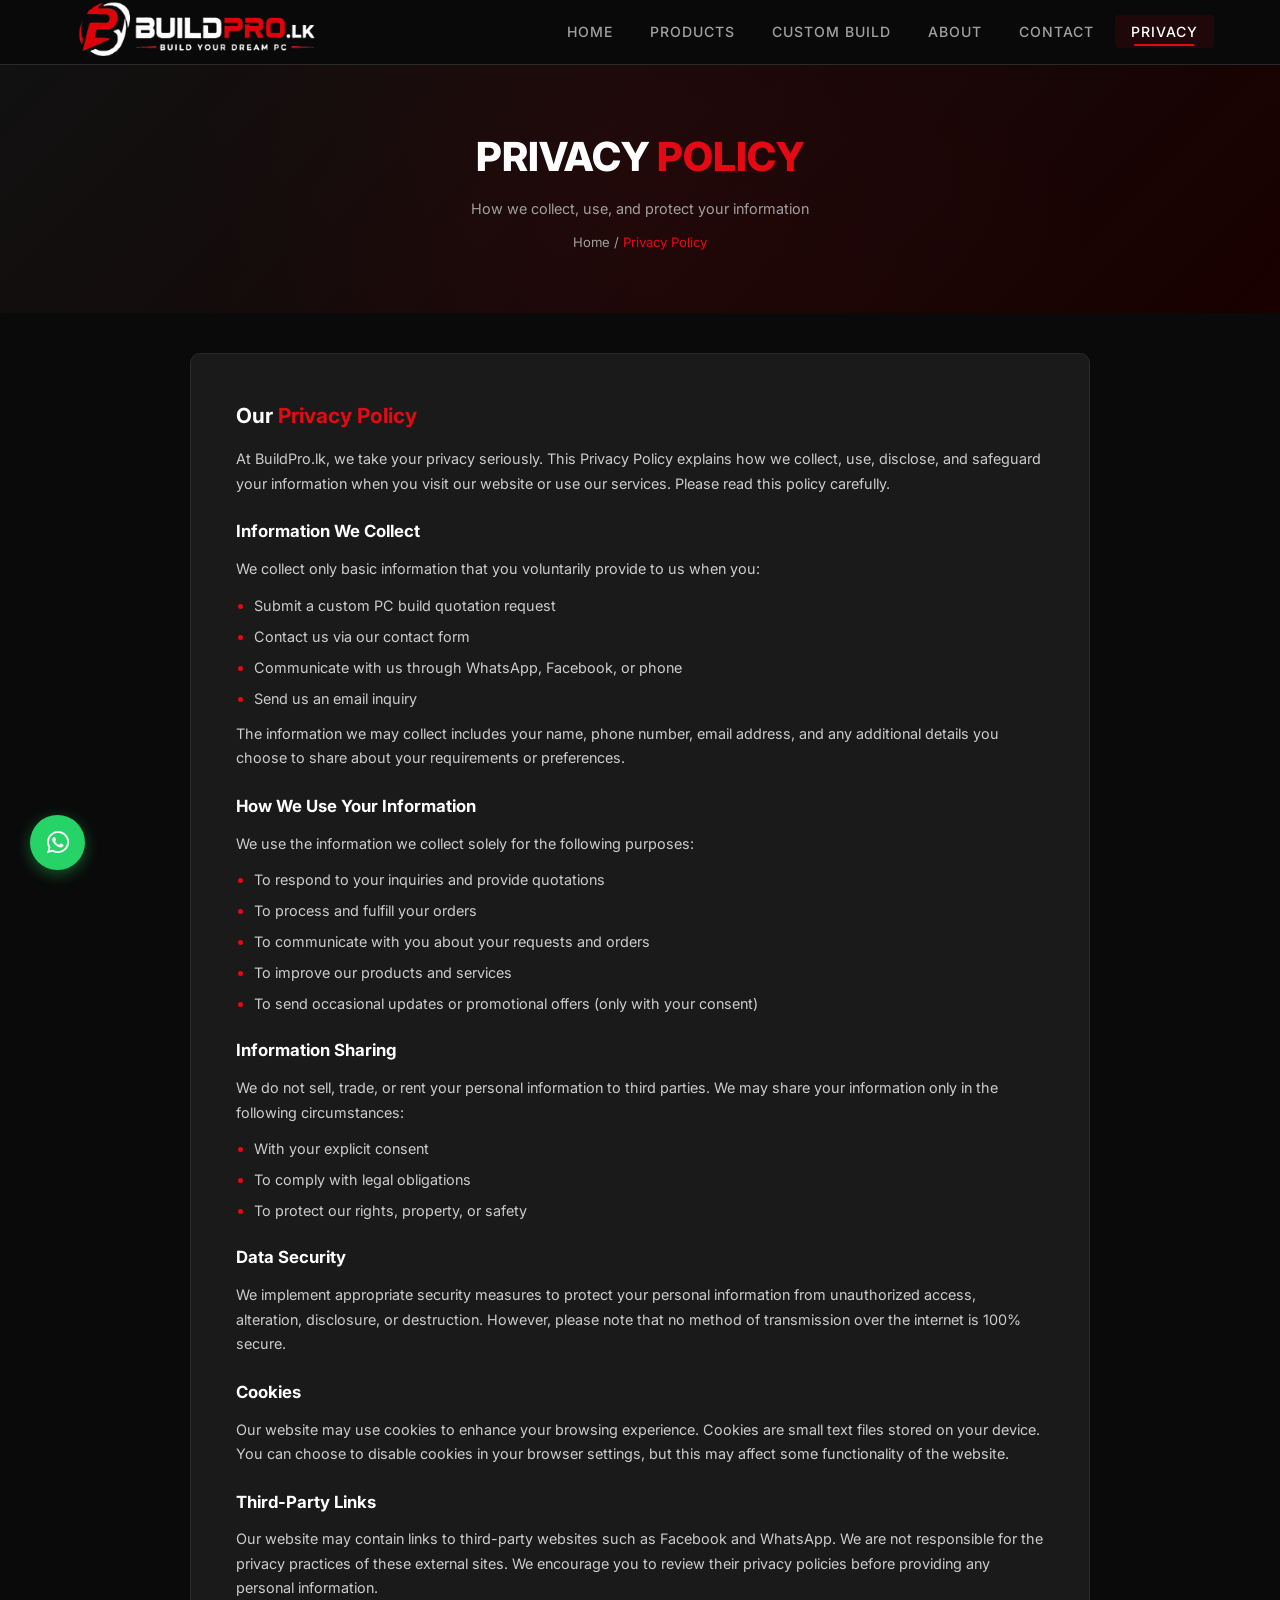
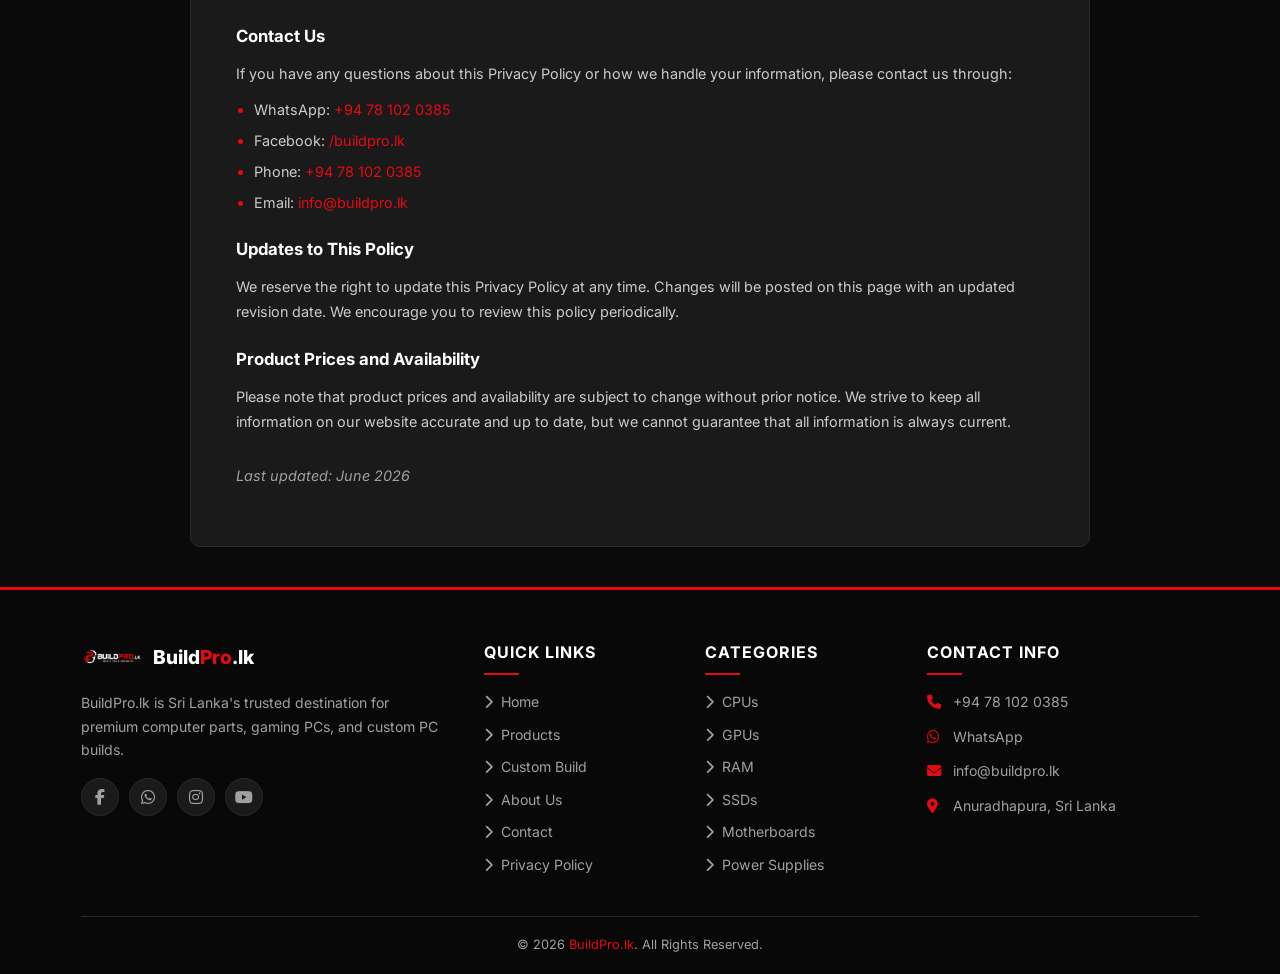
<file: privacy.html>
<!DOCTYPE html>
<html lang="en">
<head>
  <meta charset="UTF-8">
  <meta name="viewport" content="width=device-width, initial-scale=1.0">
  <meta name="description" content="Privacy Policy - BuildPro.lk. Learn how we collect, use, and protect your personal information.">
  <title>Privacy Policy - BuildPro.lk</title><link rel="icon" type="image/png" href="images/favicon.png">
<link rel="shortcut icon" type="image/png" href="images/favicon.png">
<link rel="apple-touch-icon" href="images/favicon.png">

<meta name="theme-color" content="#050505">
  <link rel="stylesheet" href="css/style.css">
  <link rel="stylesheet" href="https://cdnjs.cloudflare.com/ajax/libs/font-awesome/6.5.1/css/all.min.css">
  <link rel="preconnect" href="https://fonts.googleapis.com">
  <link rel="preconnect" href="https://fonts.gstatic.com" crossorigin>
  <link href="https://fonts.googleapis.com/css2?family=Inter:wght@300;400;500;600;700;800;900&display=swap" rel="stylesheet">
  <style>
    body { font-family: 'Inter', 'Segoe UI', Tahoma, Geneva, Verdana, sans-serif; }
  </style>
</head>
<body>

  <!-- Site Header / Navbar -->
  <header class="site-header">
    <nav class="navbar">
      <div class="container">
        <a href="index.html" class="logo">
          <img src="images/logo.png" alt="BuildPro.lk Logo">
        </a>
        <ul class="desktop-nav">
          <li><a href="index.html">Home</a></li>
          <li><a href="products.html">Products</a></li>
          <li><a href="custom-build.html">Custom Build</a></li>
          <li><a href="about.html">About</a></li>
          <li><a href="contact.html">Contact</a></li>
          <li><a href="privacy.html">Privacy</a></li>
        </ul>
        <button class="menu-toggle" aria-label="Open Menu">
          <span></span>
          <span></span>
          <span></span>
        </button>
      </div>
    </nav>
  </header>

  <!-- Mobile Menu Overlay -->
  <div class="mobile-menu-overlay" id="mobileMenu">
    <div class="mobile-menu-panel">
      <button class="menu-close" aria-label="Close Menu">&times;</button>
      <img src="images/logo.png" alt="BuildPro.lk Logo" class="mobile-menu-logo">
      <a href="index.html">Home</a>
      <a href="products.html">Products</a>
      <a href="custom-build.html">Custom Build</a>
      <a href="about.html">About</a>
      <a href="contact.html">Contact</a>
      <a href="privacy.html">Privacy</a>
    </div>
  </div>

  <!-- Page Banner -->
  <section class="page-banner">
    <div class="container">
      <h1>Privacy <span>Policy</span></h1>
      <p>How we collect, use, and protect your information</p>
      <div class="breadcrumb">
        <a href="index.html">Home</a> / <span>Privacy Policy</span>
      </div>
    </div>
  </section>

  <!-- Privacy Content -->
  <section class="privacy-page">
    <div class="container">
      <div class="privacy-content">
        <h2>Our <span>Privacy Policy</span></h2>
        <p>
          At BuildPro.lk, we take your privacy seriously. This Privacy Policy explains how we collect, 
          use, disclose, and safeguard your information when you visit our website or use our services. 
          Please read this policy carefully.
        </p>

        <h3>Information We Collect</h3>
        <p>
          We collect only basic information that you voluntarily provide to us when you:
        </p>
        <ul>
          <li>Submit a custom PC build quotation request</li>
          <li>Contact us via our contact form</li>
          <li>Communicate with us through WhatsApp, Facebook, or phone</li>
          <li>Send us an email inquiry</li>
        </ul>
        <p>
          The information we may collect includes your name, phone number, email address, and any 
          additional details you choose to share about your requirements or preferences.
        </p>

        <h3>How We Use Your Information</h3>
        <p>
          We use the information we collect solely for the following purposes:
        </p>
        <ul>
          <li>To respond to your inquiries and provide quotations</li>
          <li>To process and fulfill your orders</li>
          <li>To communicate with you about your requests and orders</li>
          <li>To improve our products and services</li>
          <li>To send occasional updates or promotional offers (only with your consent)</li>
        </ul>

        <h3>Information Sharing</h3>
        <p>
          We do not sell, trade, or rent your personal information to third parties. We may share your 
          information only in the following circumstances:
        </p>
        <ul>
          <li>With your explicit consent</li>
          <li>To comply with legal obligations</li>
          <li>To protect our rights, property, or safety</li>
        </ul>

        <h3>Data Security</h3>
        <p>
          We implement appropriate security measures to protect your personal information from 
          unauthorized access, alteration, disclosure, or destruction. However, please note that 
          no method of transmission over the internet is 100% secure.
        </p>

        <h3>Cookies</h3>
        <p>
          Our website may use cookies to enhance your browsing experience. Cookies are small text 
          files stored on your device. You can choose to disable cookies in your browser settings, 
          but this may affect some functionality of the website.
        </p>

        <h3>Third-Party Links</h3>
        <p>
          Our website may contain links to third-party websites such as Facebook and WhatsApp. 
          We are not responsible for the privacy practices of these external sites. We encourage 
          you to review their privacy policies before providing any personal information.
        </p>

        <h3>Contact Us</h3>
        <p>
          If you have any questions about this Privacy Policy or how we handle your information, 
          please contact us through:
        </p>
        <ul>
          <li>WhatsApp: <a href="https://wa.me/94781020385" style="color: var(--primary);">+94 78 102 0385</a></li>
          <li>Facebook: <a href="https://www.facebook.com/profile.php?id=61591155455768" style="color: var(--primary);">/buildpro.lk</a></li>
          <li>Phone: <a href="tel:+94781020385" style="color: var(--primary);">+94 78 102 0385</a></li>
          <li>Email: <a href="mailto:info@buildpro.lk" style="color: var(--primary);">info@buildpro.lk</a></li>
        </ul>

        <h3>Updates to This Policy</h3>
        <p>
          We reserve the right to update this Privacy Policy at any time. Changes will be posted 
          on this page with an updated revision date. We encourage you to review this policy 
          periodically.
        </p>

        <h3>Product Prices and Availability</h3>
        <p>
          Please note that product prices and availability are subject to change without prior notice. 
          We strive to keep all information on our website accurate and up to date, but we cannot 
          guarantee that all information is always current.
        </p>

        <p style="margin-top: 30px; color: var(--text-gray); font-style: italic;">
          Last updated: June 2026
        </p>
      </div>
    </div>
  </section>

  <!-- Footer -->
  <footer class="footer">
    <div class="container">
      <div class="footer-grid">
        <div class="footer-col">
          <div class="footer-logo">
            <img src="images/logo.png" alt="BuildPro.lk Logo">
            <span>Build<span>Pro</span>.lk</span>
          </div>
          <p>BuildPro.lk is Sri Lanka's trusted destination for premium computer parts, gaming PCs, and custom PC builds.</p>
          <div class="footer-social">
            <a href="https://www.facebook.com/profile.php?id=61591155455768" target="_blank" aria-label="Facebook"><i class="fab fa-facebook-f"></i></a>
            <a href="https://wa.me/94781020385" target="_blank" aria-label="WhatsApp"><i class="fab fa-whatsapp"></i></a>
            <a href="#" target="_blank" aria-label="Instagram"><i class="fab fa-instagram"></i></a>
            <a href="#" target="_blank" aria-label="YouTube"><i class="fab fa-youtube"></i></a>
          </div>
        </div>
        <div class="footer-col">
          <h4>Quick Links</h4>
          <ul class="footer-links">
            <li><a href="index.html"><i class="fas fa-chevron-right"></i> Home</a></li>
            <li><a href="products.html"><i class="fas fa-chevron-right"></i> Products</a></li>
            <li><a href="custom-build.html"><i class="fas fa-chevron-right"></i> Custom Build</a></li>
            <li><a href="about.html"><i class="fas fa-chevron-right"></i> About Us</a></li>
            <li><a href="contact.html"><i class="fas fa-chevron-right"></i> Contact</a></li>
            <li><a href="privacy.html"><i class="fas fa-chevron-right"></i> Privacy Policy</a></li>
          </ul>
        </div>
        <div class="footer-col">
          <h4>Categories</h4>
          <ul class="footer-links">
            <li><a href="products.html?category=CPU"><i class="fas fa-chevron-right"></i> CPUs</a></li>
            <li><a href="products.html?category=GPU"><i class="fas fa-chevron-right"></i> GPUs</a></li>
            <li><a href="products.html?category=RAM"><i class="fas fa-chevron-right"></i> RAM</a></li>
            <li><a href="products.html?category=SSD"><i class="fas fa-chevron-right"></i> SSDs</a></li>
            <li><a href="products.html?category=Motherboard"><i class="fas fa-chevron-right"></i> Motherboards</a></li>
            <li><a href="products.html?category=Power%20Supply"><i class="fas fa-chevron-right"></i> Power Supplies</a></li>
          </ul>
        </div>
        <div class="footer-col">
          <h4>Contact Info</h4>
          <ul class="footer-contact">
            <li><i class="fas fa-phone"></i> <a href="tel:+94781020385">+94 78 102 0385</a></li>
            <li><i class="fab fa-whatsapp"></i> <a href="https://wa.me/94781020385">WhatsApp</a></li>
            <li><i class="fas fa-envelope"></i> <a href="mailto:info@buildpro.lk">info@buildpro.lk</a></li>
            <li><i class="fas fa-map-marker-alt"></i> Anuradhapura, Sri Lanka</li>
          </ul>
        </div>
      </div>
      <div class="footer-bottom">
        <p>&copy; 2026 <a href="index.html">BuildPro.lk</a>. All Rights Reserved.</p>
      </div>
    </div>
  </footer>

  <!-- Back to Top Button -->
  <button class="back-to-top" aria-label="Back to top">
    <i class="fas fa-chevron-up"></i>
  </button>

  <!-- WhatsApp Float Button -->
  <a href="#" class="whatsapp-float whatsapp-contact" aria-label="Chat on WhatsApp">
    <i class="fab fa-whatsapp"></i>
  </a>

  <!-- Scripts -->
  <script src="js/products.js"></script>
  <script src="js/script.js"></script>
</body>
</html>
</file>
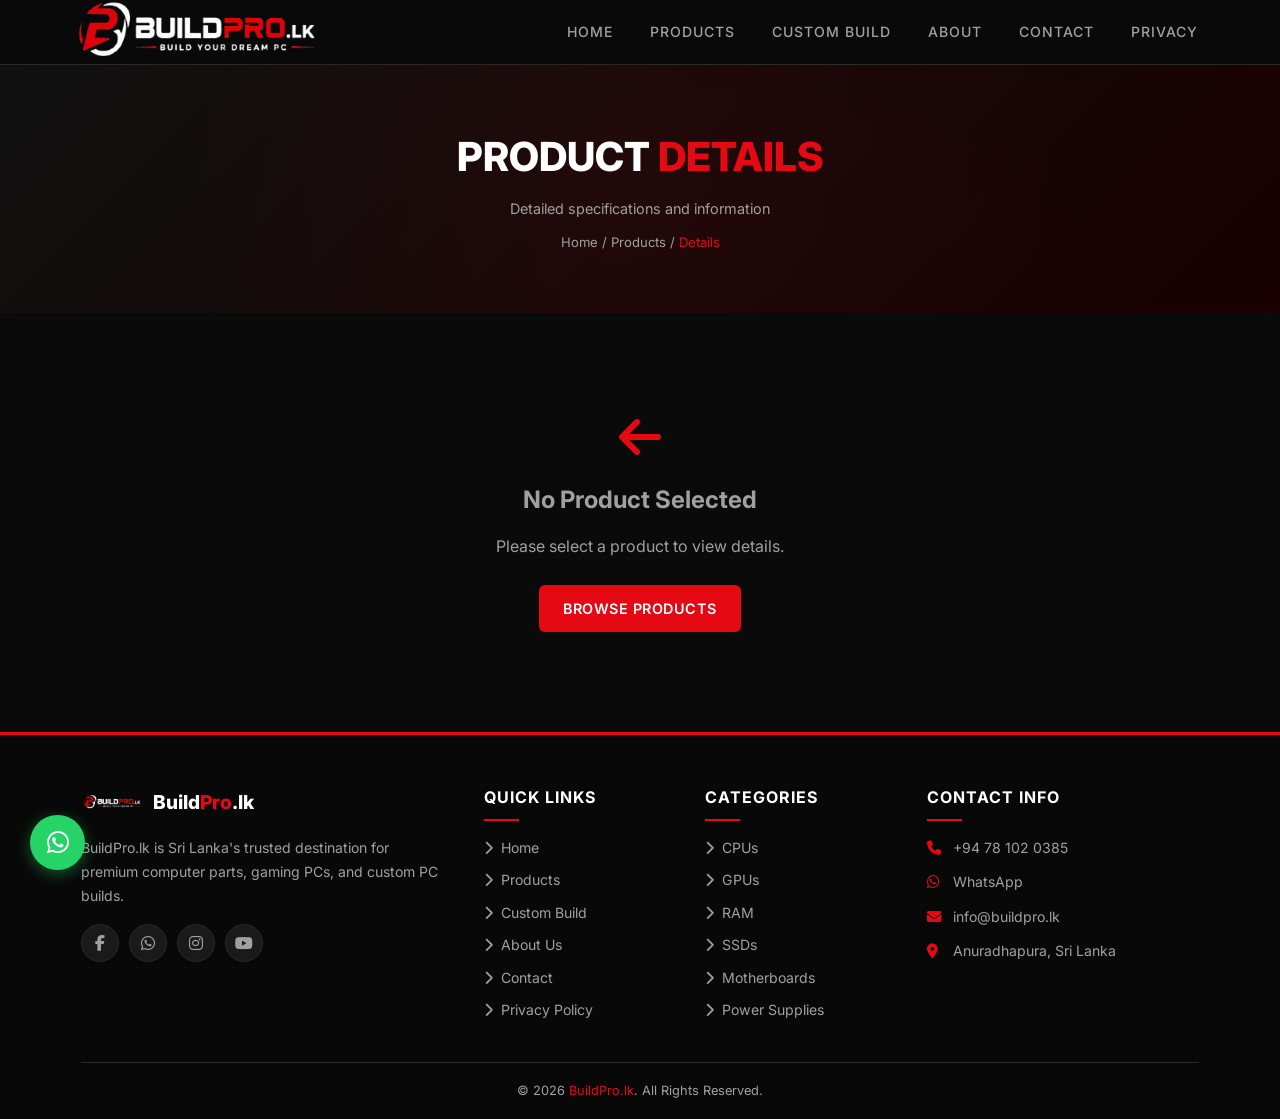
<file: product-details.html>
<!DOCTYPE html>
<html lang="en">
<head>
  <meta charset="UTF-8">
  <meta name="viewport" content="width=device-width, initial-scale=1.0">
  <meta name="description" content="Product details page - BuildPro.lk">
  <title>Product Details - BuildPro.lk</title><link rel="icon" type="image/png" href="images/favicon.png">
<link rel="shortcut icon" type="image/png" href="images/favicon.png">
<link rel="apple-touch-icon" href="images/favicon.png">

<meta name="theme-color" content="#050505">
  <link rel="stylesheet" href="css/style.css">
  <link rel="stylesheet" href="https://cdnjs.cloudflare.com/ajax/libs/font-awesome/6.5.1/css/all.min.css">
  <link rel="preconnect" href="https://fonts.googleapis.com">
  <link rel="preconnect" href="https://fonts.gstatic.com" crossorigin>
  <link href="https://fonts.googleapis.com/css2?family=Inter:wght@300;400;500;600;700;800;900&display=swap" rel="stylesheet">
  <style>
    body { font-family: 'Inter', 'Segoe UI', Tahoma, Geneva, Verdana, sans-serif; }
  </style>
</head>
<body>

  <!-- Site Header / Navbar -->
  <header class="site-header">
    <nav class="navbar">
      <div class="container">
        <a href="index.html" class="logo">
          <img src="images/logo.png" alt="BuildPro.lk Logo">
        </a>
        <ul class="desktop-nav">
          <li><a href="index.html">Home</a></li>
          <li><a href="products.html">Products</a></li>
          <li><a href="custom-build.html">Custom Build</a></li>
          <li><a href="about.html">About</a></li>
          <li><a href="contact.html">Contact</a></li>
          <li><a href="privacy.html">Privacy</a></li>
        </ul>
        <button class="menu-toggle" aria-label="Open Menu">
          <span></span>
          <span></span>
          <span></span>
        </button>
      </div>
    </nav>
  </header>

  <!-- Mobile Menu Overlay -->
  <div class="mobile-menu-overlay" id="mobileMenu">
    <div class="mobile-menu-panel">
      <button class="menu-close" aria-label="Close Menu">&times;</button>
      <img src="images/logo.png" alt="BuildPro.lk Logo" class="mobile-menu-logo">
      <a href="index.html">Home</a>
      <a href="products.html">Products</a>
      <a href="custom-build.html">Custom Build</a>
      <a href="about.html">About</a>
      <a href="contact.html">Contact</a>
      <a href="privacy.html">Privacy</a>
    </div>
  </div>

  <!-- Page Banner -->
  <section class="page-banner">
    <div class="container">
      <h1>Product <span>Details</span></h1>
      <p>Detailed specifications and information</p>
      <div class="breadcrumb">
        <a href="index.html">Home</a> / <a href="products.html">Products</a> / <span>Details</span>
      </div>
    </div>
  </section>

  <!-- Product Details Content -->
  <section class="product-details-page">
    <div id="productDetails">
      <!-- Product details loaded by JavaScript -->
    </div>
  </section>

  <!-- Footer -->
  <footer class="footer">
    <div class="container">
      <div class="footer-grid">
        <div class="footer-col">
          <div class="footer-logo">
            <img src="images/logo.png" alt="BuildPro.lk Logo">
            <span>Build<span>Pro</span>.lk</span>
          </div>
          <p>BuildPro.lk is Sri Lanka's trusted destination for premium computer parts, gaming PCs, and custom PC builds.</p>
          <div class="footer-social">
            <a href="https://www.facebook.com/profile.php?id=61591155455768" target="_blank" aria-label="Facebook"><i class="fab fa-facebook-f"></i></a>
            <a href="https://wa.me/94781020385" target="_blank" aria-label="WhatsApp"><i class="fab fa-whatsapp"></i></a>
            <a href="#" target="_blank" aria-label="Instagram"><i class="fab fa-instagram"></i></a>
            <a href="#" target="_blank" aria-label="YouTube"><i class="fab fa-youtube"></i></a>
          </div>
        </div>
        <div class="footer-col">
          <h4>Quick Links</h4>
          <ul class="footer-links">
            <li><a href="index.html"><i class="fas fa-chevron-right"></i> Home</a></li>
            <li><a href="products.html"><i class="fas fa-chevron-right"></i> Products</a></li>
            <li><a href="custom-build.html"><i class="fas fa-chevron-right"></i> Custom Build</a></li>
            <li><a href="about.html"><i class="fas fa-chevron-right"></i> About Us</a></li>
            <li><a href="contact.html"><i class="fas fa-chevron-right"></i> Contact</a></li>
            <li><a href="privacy.html"><i class="fas fa-chevron-right"></i> Privacy Policy</a></li>
          </ul>
        </div>
        <div class="footer-col">
          <h4>Categories</h4>
          <ul class="footer-links">
            <li><a href="products.html?category=CPU"><i class="fas fa-chevron-right"></i> CPUs</a></li>
            <li><a href="products.html?category=GPU"><i class="fas fa-chevron-right"></i> GPUs</a></li>
            <li><a href="products.html?category=RAM"><i class="fas fa-chevron-right"></i> RAM</a></li>
            <li><a href="products.html?category=SSD"><i class="fas fa-chevron-right"></i> SSDs</a></li>
            <li><a href="products.html?category=Motherboard"><i class="fas fa-chevron-right"></i> Motherboards</a></li>
            <li><a href="products.html?category=Power%20Supply"><i class="fas fa-chevron-right"></i> Power Supplies</a></li>
          </ul>
        </div>
        <div class="footer-col">
          <h4>Contact Info</h4>
          <ul class="footer-contact">
            <li><i class="fas fa-phone"></i> <a href="tel:+94781020385">+94 78 102 0385</a></li>
            <li><i class="fab fa-whatsapp"></i> <a href="https://wa.me/94781020385">WhatsApp</a></li>
            <li><i class="fas fa-envelope"></i> <a href="mailto:info@buildpro.lk">info@buildpro.lk</a></li>
            <li><i class="fas fa-map-marker-alt"></i> Anuradhapura, Sri Lanka</li>
          </ul>
        </div>
      </div>
      <div class="footer-bottom">
        <p>&copy; 2026 <a href="index.html">BuildPro.lk</a>. All Rights Reserved.</p>
      </div>
    </div>
  </footer>

  <!-- Back to Top Button -->
  <button class="back-to-top" aria-label="Back to top">
    <i class="fas fa-chevron-up"></i>
  </button>

  <!-- WhatsApp Float Button -->
  <a href="#" class="whatsapp-float whatsapp-contact" aria-label="Chat on WhatsApp">
    <i class="fab fa-whatsapp"></i>
  </a>

  <!-- Scripts -->
  <script src="js/products.js"></script>
  <script src="js/script.js"></script>
</body>
</html>
</file>
<file: css/style.css>
/* ============================================
   BuildPro.lk - Premium PC Parts Store
   Mobile-First Responsive Design
   ============================================ */

/* ===== CSS Variables ===== */
:root {
  --primary: #e50914;
  --primary-dark: #b20710;
  --primary-glow: rgba(229, 9, 20, 0.3);
  --bg-dark: #0a0a0a;
  --bg-card: #1a1a1a;
  --bg-card-hover: #222;
  --bg-section: #111;
  --text-white: #ffffff;
  --text-gray: #a0a0a0;
  --text-light: #ccc;
  --border-gray: #2a2a2a;
  --silver: #c0c0c0;
  --navbar-height: 65px;
  --transition: all 0.3s ease;
  --shadow: 0 5px 20px rgba(0, 0, 0, 0.5);
  --shadow-red: 0 0 20px rgba(229, 9, 20, 0.15);
}

/* ===== Reset & Base ===== */
*,
*::before,
*::after {
  margin: 0;
  padding: 0;
  box-sizing: border-box;
}

html,
body {
  width: 100%;
  max-width: 100%;
  overflow-x: hidden;
  -webkit-text-size-adjust: 100%;
}

html {
  scroll-behavior: smooth;
  font-size: 14px;
}

body {
  font-family: 'Inter', 'Segoe UI', Tahoma, Geneva, Verdana, sans-serif;
  background-color: var(--bg-dark);
  color: var(--text-white);
  line-height: 1.6;
}

a {
  text-decoration: none;
  color: inherit;
  transition: var(--transition);
}

ul {
  list-style: none;
}

img,
video {
  max-width: 100%;
  height: auto;
  display: block;
}

.container {
  width: min(1200px, 92%);
  margin: 0 auto;
  padding: 0 15px;
}

.section {
  padding: 50px 0;
}

.section-title {
  font-size: 1.5rem;
  font-weight: 800;
  text-align: center;
  margin-bottom: 8px;
  text-transform: uppercase;
  letter-spacing: 1px;
}

.section-title span {
  color: var(--primary);
}

.section-subtitle {
  text-align: center;
  color: var(--text-gray);
  margin-bottom: 30px;
  font-size: 0.95rem;
  padding: 0 10px;
}

.btn {
  display: inline-block;
  padding: 12px 24px;
  border: none;
  border-radius: 6px;
  font-size: 0.9rem;
  font-weight: 600;
  cursor: pointer;
  transition: var(--transition);
  text-transform: uppercase;
  letter-spacing: 0.5px;
  text-align: center;
  touch-action: manipulation;
}

.btn-primary {
  background: var(--primary);
  color: var(--text-white);
}

.btn-primary:hover,
.btn-primary:active {
  background: var(--primary-dark);
  box-shadow: 0 0 25px var(--primary-glow);
  transform: translateY(-2px);
}

.btn-outline {
  background: transparent;
  color: var(--text-white);
  border: 2px solid var(--primary);
}

.btn-outline:hover,
.btn-outline:active {
  background: var(--primary);
  box-shadow: 0 0 25px var(--primary-glow);
  transform: translateY(-2px);
}

.btn-whatsapp {
  background: #25D366;
  color: #fff;
}

.btn-whatsapp:hover,
.btn-whatsapp:active {
  background: #1ebe5d;
  transform: translateY(-2px);
  box-shadow: 0 5px 15px rgba(37, 211, 102, 0.3);
}

/* ===== Scrollbar ===== */
::-webkit-scrollbar {
  width: 8px;
}

::-webkit-scrollbar-track {
  background: var(--bg-dark);
}

::-webkit-scrollbar-thumb {
  background: var(--border-gray);
  border-radius: 4px;
}

::-webkit-scrollbar-thumb:hover {
  background: var(--primary);
}

/* ===== Site Header & Navbar ===== */
.site-header {
  position: fixed;
  top: 0;
  left: 0;
  width: 100%;
  z-index: 99999;
  background: #050505;
}

.navbar {
  position: relative;
  height: var(--navbar-height);
  background: rgba(10, 10, 10, 0.97);
  backdrop-filter: blur(10px);
  -webkit-backdrop-filter: blur(10px);
  border-bottom: 1px solid var(--border-gray);
}

.navbar .container {
  display: flex;
  align-items: center;
  justify-content: space-between;
  height: 100%;
  padding: 0 15px;
}

.navbar .logo {
  display: flex;
  align-items: center;
  flex-shrink: 0;
}

.navbar .logo img {
  width: 165px;
  max-width: 100%;
  height: auto;
  object-fit: contain;
  display: block;
}

/* Desktop Nav */
.desktop-nav {
  display: flex;
  align-items: center;
  gap: 5px;
}

.desktop-nav a {
  padding: 8px 16px;
  color: var(--text-gray);
  font-size: 0.88rem;
  font-weight: 500;
  text-transform: uppercase;
  letter-spacing: 1px;
  border-radius: 4px;
  transition: var(--transition);
  position: relative;
}

.desktop-nav a:hover,
.desktop-nav a.active {
  color: var(--text-white);
  background: rgba(229, 9, 20, 0.1);
}

.desktop-nav a::after {
  content: '';
  position: absolute;
  bottom: 2px;
  left: 50%;
  transform: translateX(-50%) scaleX(0);
  width: 60%;
  height: 2px;
  background: var(--primary);
  transition: var(--transition);
}

.desktop-nav a:hover::after,
.desktop-nav a.active::after {
  transform: translateX(-50%) scaleX(1);
}

/* Menu Toggle (Hamburger) - highest z-index possible */
.menu-toggle {
  display: none;
  background: none;
  border: none;
  cursor: pointer;
  position: relative;
  z-index: 2147483647;
  padding: 8px;
}

.menu-toggle span {
  display: block;
  width: 28px;
  height: 3px;
  margin: 5px 0;
  background: #ffffff;
  border-radius: 4px;
  transition: 0.3s ease;
}

.menu-toggle.active span:nth-child(1) {
  transform: rotate(45deg) translate(6px, 6px);
}

.menu-toggle.active span:nth-child(2) {
  opacity: 0;
}

.menu-toggle.active span:nth-child(3) {
  transform: rotate(-45deg) translate(6px, -6px);
}

/* ===== Mobile Menu Overlay ===== */
.mobile-menu-overlay {
  position: fixed;
  inset: 0;
  width: 100vw;
  height: 100vh;
  background: rgba(0, 0, 0, 0.72);
  backdrop-filter: blur(8px);
  -webkit-backdrop-filter: blur(8px);
  z-index: 2147483647;
  display: none;
  justify-content: flex-end;
  pointer-events: auto;
}

.mobile-menu-overlay.active {
  display: flex;
}

.mobile-menu-panel {
  width: 82%;
  max-width: 340px;
  height: 100vh;
  background: #050505;
  border-left: 2px solid var(--primary);
  box-shadow: -20px 0 50px rgba(0, 0, 0, 0.9);
  padding: 28px;
  display: flex;
  flex-direction: column;
  gap: 18px;
  position: relative;
  animation: slideMenuIn 0.3s ease forwards;
  overflow-y: auto;
}

.mobile-menu-logo {
  width: 180px;
  max-width: 100%;
  height: auto;
  margin-bottom: 20px;
  margin-top: 10px;
}

.mobile-menu-panel a {
  color: #ffffff;
  text-decoration: none;
  font-size: 18px;
  font-weight: 700;
  padding: 14px 0;
  border-bottom: 1px solid rgba(255, 255, 255, 0.08);
  letter-spacing: 0.5px;
  text-transform: uppercase;
  display: block;
}

.mobile-menu-panel a:hover {
  color: var(--primary);
}

.menu-close {
  position: absolute;
  top: 16px;
  right: 20px;
  background: none;
  border: none;
  color: #ffffff;
  font-size: 42px;
  cursor: pointer;
  z-index: 2147483647;
  line-height: 1;
  padding: 0;
  width: 40px;
  height: 40px;
  display: flex;
  align-items: center;
  justify-content: center;
}

@keyframes slideMenuIn {
  from {
    transform: translateX(100%);
  }
  to {
    transform: translateX(0);
  }
}

body.menu-open {
  overflow: hidden;
}

/* ===== Hero Slider ===== */
.hero-slider {
  position: relative;
  width: 100%;
  height: calc(100vh - var(--navbar-height));
  height: calc(100dvh - var(--navbar-height));
  min-height: 350px;
  max-height: 700px;
  overflow: hidden;
  margin-top: var(--navbar-height);
  z-index: 1;
}

.slider-container {
  position: relative;
  width: 100%;
  height: 100%;
  overflow: hidden;
}

.slider-slide {
  position: absolute;
  top: 0;
  left: 0;
  width: 100%;
  height: 100%;
  opacity: 0;
  visibility: hidden;
  transition: opacity 0.8s ease, visibility 0.8s ease;
}

.slider-slide.active {
  opacity: 1;
  visibility: visible;
}

.slider-slide img {
  width: 100%;
  height: 100%;
  object-fit: cover;
  object-position: center;
}

.slider-overlay {
  position: absolute;
  top: 0;
  left: 0;
  width: 100%;
  height: 100%;
  background: linear-gradient(135deg, rgba(0, 0, 0, 0.75) 0%, rgba(0, 0, 0, 0.25) 50%, rgba(0, 0, 0, 0.6) 100%);
}

.slider-content {
  position: absolute;
  top: 50%;
  left: 50%;
  transform: translate(-50%, -50%);
  text-align: center;
  width: 90%;
  max-width: 750px;
  padding: 0 10px;
}

.slider-content h1 {
  font-size: 1.8rem;
  font-weight: 900;
  margin-bottom: 12px;
  text-transform: uppercase;
  letter-spacing: 2px;
  text-shadow: 0 2px 15px rgba(0, 0, 0, 0.7);
  line-height: 1.2;
}

.slider-content h1 span {
  color: var(--primary);
}

.slider-content p {
  font-size: 1rem;
  color: var(--text-light);
  margin-bottom: 25px;
  text-shadow: 0 2px 10px rgba(0, 0, 0, 0.7);
  line-height: 1.5;
}

.slider-buttons {
  display: flex;
  gap: 12px;
  justify-content: center;
  flex-wrap: wrap;
}

.slider-btn {
  padding: 13px 28px;
  font-size: 0.9rem;
  font-weight: 700;
  min-width: 160px;
}

.slider-arrow {
  position: absolute;
  top: 50%;
  transform: translateY(-50%);
  width: 40px;
  height: 40px;
  background: rgba(0, 0, 0, 0.6);
  border: 1px solid var(--border-gray);
  border-radius: 50%;
  color: var(--text-white);
  font-size: 1rem;
  cursor: pointer;
  display: flex;
  align-items: center;
  justify-content: center;
  z-index: 2;
  transition: var(--transition);
}

.slider-arrow:hover {
  background: var(--primary);
  border-color: var(--primary);
}

.slider-arrow.prev {
  left: 10px;
}

.slider-arrow.next {
  right: 10px;
}

.slider-dots {
  position: absolute;
  bottom: 20px;
  left: 50%;
  transform: translateX(-50%);
  display: flex;
  gap: 8px;
  z-index: 2;
}

.slider-dot {
  width: 10px;
  height: 10px;
  border-radius: 50%;
  background: rgba(255, 255, 255, 0.3);
  border: 2px solid rgba(255, 255, 255, 0.5);
  cursor: pointer;
  transition: var(--transition);
  padding: 0;
}

.slider-dot.active {
  background: var(--primary);
  border-color: var(--primary);
  box-shadow: 0 0 10px var(--primary-glow);
}

/* ===== News Ticker ===== */
.news-ticker {
  background: #080808;
  border-top: 2px solid var(--primary);
  border-bottom: 2px solid var(--primary);
  padding: 12px 0;
  overflow: hidden;
  position: relative;
  width: 100%;
}

.ticker-wrapper {
  overflow: hidden;
  width: 100%;
}

.ticker-track {
  display: flex;
  animation: ticker-scroll 30s linear infinite;
  white-space: nowrap;
  width: max-content;
}

.ticker-track:hover {
  animation-play-state: paused;
}

.ticker-item {
  display: inline-flex;
  align-items: center;
  gap: 8px;
  padding: 0 25px;
  font-size: 0.85rem;
  font-weight: 600;
  color: var(--text-white);
  flex-shrink: 0;
}

.ticker-item .ticker-icon {
  font-size: 1rem;
  flex-shrink: 0;
}

.ticker-item.highlight {
  color: var(--primary);
}

@keyframes ticker-scroll {
  0% {
    transform: translateX(0);
  }
  100% {
    transform: translateX(-50%);
  }
}

/* ===== Categories Section ===== */
.categories {
  background: var(--bg-section);
}

.categories-grid {
  display: grid;
  grid-template-columns: repeat(2, 1fr);
  gap: 12px;
}

.category-card {
  background: var(--bg-card);
  border: 1px solid var(--border-gray);
  border-radius: 10px;
  padding: 25px 15px;
  text-align: center;
  transition: var(--transition);
  cursor: pointer;
}

.category-card:hover,
.category-card:active {
  background: var(--bg-card-hover);
  border-color: var(--primary);
  transform: translateY(-3px);
  box-shadow: var(--shadow-red);
}

.category-card .icon {
  font-size: 2rem;
  color: var(--primary);
  margin-bottom: 12px;
  transition: var(--transition);
}

.category-card:hover .icon {
  transform: scale(1.15);
}

.category-card h3 {
  font-size: 1rem;
  font-weight: 700;
  text-transform: uppercase;
  letter-spacing: 1px;
}

/* ===== Featured Products ===== */
.featured-products {
  background: var(--bg-dark);
}

.products-grid {
  display: grid;
  grid-template-columns: 1fr;
  gap: 18px;
}

.product-card {
  background: var(--bg-card);
  border: 1px solid var(--border-gray);
  border-radius: 10px;
  overflow: hidden;
  transition: var(--transition);
}

.product-card:hover {
  transform: translateY(-4px);
  border-color: var(--primary);
  box-shadow: var(--shadow-red);
}

.product-image {
  width: 100%;
  height: 200px;
  background: #222;
  display: flex;
  align-items: center;
  justify-content: center;
  overflow: hidden;
  position: relative;
}

.product-image img {
  width: 100%;
  height: 100%;
  object-fit: cover;
}

.product-image .placeholder-icon {
  font-size: 2.5rem;
  color: var(--text-gray);
}

.product-badge {
  position: absolute;
  top: 10px;
  left: 10px;
  background: var(--primary);
  color: var(--text-white);
  padding: 4px 10px;
  border-radius: 4px;
  font-size: 0.7rem;
  font-weight: 700;
  text-transform: uppercase;
  letter-spacing: 1px;
}

.product-info {
  padding: 16px;
}

.product-category {
  font-size: 0.75rem;
  color: var(--primary);
  text-transform: uppercase;
  letter-spacing: 1px;
  font-weight: 600;
  margin-bottom: 4px;
}

.product-name {
  font-size: 1rem;
  font-weight: 700;
  margin-bottom: 6px;
  color: var(--text-white);
  line-height: 1.3;
}

.product-description {
  font-size: 0.82rem;
  color: var(--text-gray);
  margin-bottom: 10px;
  line-height: 1.4;
}

.product-price {
  font-size: 1.2rem;
  font-weight: 800;
  color: var(--primary);
  margin-bottom: 14px;
}

.product-actions {
  display: flex;
  gap: 8px;
}

.product-actions .btn {
  padding: 10px 14px;
  font-size: 0.78rem;
  flex: 1;
  text-align: center;
}

/* ===== CTA Section ===== */
.cta-section {
  background: linear-gradient(135deg, #111 0%, #1a0000 50%, #111 100%);
  text-align: center;
  padding: 60px 0;
  position: relative;
  overflow: hidden;
}

.cta-section::before {
  content: '';
  position: absolute;
  top: 0;
  left: 0;
  width: 100%;
  height: 100%;
  background: radial-gradient(circle at center, var(--primary-glow) 0%, transparent 70%);
  opacity: 0.25;
}

.cta-content {
  position: relative;
  z-index: 1;
  padding: 0 15px;
}

.cta-content h2 {
  font-size: 1.6rem;
  font-weight: 800;
  margin-bottom: 12px;
  text-transform: uppercase;
  line-height: 1.2;
}

.cta-content h2 span {
  color: var(--primary);
}

.cta-content p {
  font-size: 0.95rem;
  color: var(--text-gray);
  margin-bottom: 25px;
  max-width: 500px;
  margin-left: auto;
  margin-right: auto;
  line-height: 1.6;
}

.cta-buttons {
  display: flex;
  gap: 12px;
  justify-content: center;
  flex-wrap: wrap;
}

/* ===== Why Choose Us ===== */
.why-choose {
  background: var(--bg-section);
}

.features-grid {
  display: grid;
  grid-template-columns: 1fr;
  gap: 16px;
}

.feature-card {
  background: var(--bg-card);
  border: 1px solid var(--border-gray);
  border-radius: 10px;
  padding: 30px 20px;
  text-align: center;
  transition: var(--transition);
}

.feature-card:hover {
  background: var(--bg-card-hover);
  border-color: var(--primary);
  transform: translateY(-4px);
  box-shadow: var(--shadow-red);
}

.feature-card .icon {
  font-size: 2rem;
  color: var(--primary);
  margin-bottom: 16px;
  display: inline-flex;
  align-items: center;
  justify-content: center;
  width: 60px;
  height: 60px;
  border-radius: 50%;
  background: rgba(229, 9, 20, 0.1);
  transition: var(--transition);
}

.feature-card:hover .icon {
  background: var(--primary);
  color: #fff;
}

.feature-card h3 {
  font-size: 1.05rem;
  font-weight: 700;
  margin-bottom: 8px;
}

.feature-card p {
  font-size: 0.88rem;
  color: var(--text-gray);
  line-height: 1.6;
}

/* ===== Footer ===== */
.footer {
  background: #080808;
  border-top: 3px solid var(--primary);
  padding: 50px 0 0;
}

.footer-grid {
  display: grid;
  grid-template-columns: 1fr;
  gap: 30px;
  margin-bottom: 30px;
}

.footer-col .footer-logo {
  display: flex;
  align-items: center;
  margin-bottom: 16px;
}

.footer-col .footer-logo img {
  height: 35px;
  width: auto;
  margin-right: 10px;
  flex-shrink: 0;
}

.footer-col .footer-logo span {
  font-size: 1.2rem;
  font-weight: 800;
}

.footer-col .footer-logo span span {
  color: var(--primary);
}

.footer-col p {
  color: var(--text-gray);
  font-size: 0.88rem;
  line-height: 1.7;
  margin-bottom: 16px;
}

.footer-col h4 {
  font-size: 1rem;
  font-weight: 700;
  margin-bottom: 16px;
  text-transform: uppercase;
  letter-spacing: 1px;
  color: var(--text-white);
  position: relative;
  padding-bottom: 10px;
}

.footer-col h4::after {
  content: '';
  position: absolute;
  bottom: 0;
  left: 0;
  width: 35px;
  height: 2px;
  background: var(--primary);
}

.footer-links li {
  margin-bottom: 10px;
}

.footer-links a {
  color: var(--text-gray);
  font-size: 0.88rem;
  transition: var(--transition);
  display: flex;
  align-items: center;
  gap: 8px;
}

.footer-links a:hover {
  color: var(--primary);
  padding-left: 4px;
}

.footer-contact li {
  display: flex;
  gap: 10px;
  margin-bottom: 12px;
  color: var(--text-gray);
  font-size: 0.88rem;
}

.footer-contact li i {
  color: var(--primary);
  font-size: 0.9rem;
  margin-top: 4px;
  min-width: 16px;
}

.footer-social {
  display: flex;
  gap: 10px;
  margin-top: 16px;
}

.footer-social a {
  display: inline-flex;
  align-items: center;
  justify-content: center;
  width: 38px;
  height: 38px;
  border-radius: 50%;
  background: var(--bg-card);
  color: var(--text-gray);
  border: 1px solid var(--border-gray);
  transition: var(--transition);
  font-size: 1rem;
}

.footer-social a:hover {
  background: var(--primary);
  color: #fff;
  border-color: var(--primary);
  transform: translateY(-3px);
}

.footer-bottom {
  border-top: 1px solid var(--border-gray);
  padding: 18px 15px;
  text-align: center;
}

.footer-bottom p {
  color: var(--text-gray);
  font-size: 0.8rem;
  margin-bottom: 0;
}

.footer-bottom a {
  color: var(--primary);
}

/* ===== Page Banner ===== */
.page-banner {
  margin-top: var(--navbar-height);
  background: linear-gradient(135deg, #111 0%, #1a0000 100%);
  padding: 45px 0;
  text-align: center;
  position: relative;
  overflow: hidden;
}

.page-banner::before {
  content: '';
  position: absolute;
  top: 0;
  left: 0;
  width: 100%;
  height: 100%;
  background: radial-gradient(circle at center, var(--primary-glow) 0%, transparent 70%);
  opacity: 0.2;
}

.page-banner h1 {
  font-size: 1.8rem;
  font-weight: 800;
  text-transform: uppercase;
  position: relative;
  padding: 0 15px;
}

.page-banner h1 span {
  color: var(--primary);
}

.page-banner p {
  color: var(--text-gray);
  font-size: 0.9rem;
  margin-top: 8px;
  position: relative;
  padding: 0 15px;
}

.breadcrumb {
  margin-top: 12px;
  font-size: 0.82rem;
  color: var(--text-gray);
  position: relative;
  padding: 0 15px;
}

.breadcrumb a {
  color: var(--text-gray);
}

.breadcrumb a:hover {
  color: var(--primary);
}

.breadcrumb span {
  color: var(--primary);
}

/* ===== Products Page ===== */
.products-page {
  padding: 40px 0;
  background: var(--bg-dark);
}

.products-toolbar {
  display: flex;
  flex-direction: column;
  gap: 15px;
  margin-bottom: 25px;
  padding: 15px;
  background: var(--bg-card);
  border: 1px solid var(--border-gray);
  border-radius: 10px;
}

.search-box {
  display: flex;
  align-items: center;
  background: var(--bg-dark);
  border: 1px solid var(--border-gray);
  border-radius: 6px;
  padding: 0 12px;
  width: 100%;
}

.search-box i {
  color: var(--text-gray);
  font-size: 0.85rem;
  flex-shrink: 0;
}

.search-box input {
  background: transparent;
  border: none;
  padding: 11px 8px;
  color: var(--text-white);
  font-size: 0.9rem;
  width: 100%;
  outline: none;
}

.search-box input::placeholder {
  color: var(--text-gray);
}

.filter-buttons {
  display: flex;
  gap: 6px;
  flex-wrap: wrap;
}

.filter-btn {
  padding: 7px 14px;
  background: var(--bg-dark);
  border: 1px solid var(--border-gray);
  border-radius: 6px;
  color: var(--text-gray);
  font-size: 0.75rem;
  font-weight: 600;
  cursor: pointer;
  transition: var(--transition);
  text-transform: uppercase;
  letter-spacing: 0.5px;
  white-space: nowrap;
}

.filter-btn:hover,
.filter-btn.active {
  background: var(--primary);
  color: var(--text-white);
  border-color: var(--primary);
}

.sort-select {
  padding: 9px 12px;
  background: var(--bg-dark);
  border: 1px solid var(--border-gray);
  border-radius: 6px;
  color: var(--text-white);
  font-size: 0.82rem;
  cursor: pointer;
  outline: none;
  width: 100%;
}

.sort-select option {
  background: var(--bg-card);
}

.products-count {
  font-size: 0.85rem;
  color: var(--text-gray);
  text-align: center;
}

.toolbar-bottom {
  display: flex;
  flex-direction: column;
  gap: 10px;
  align-items: stretch;
}

.no-products {
  text-align: center;
  padding: 50px 20px;
  color: var(--text-gray);
}

.no-products i {
  font-size: 2.5rem;
  margin-bottom: 16px;
}

/* ===== Product Details Page ===== */
.product-details-page {
  padding: 40px 0;
  background: var(--bg-dark);
}

.product-details-content {
  display: grid;
  grid-template-columns: 1fr;
  gap: 30px;
  align-items: start;
}

.product-details-image {
  border-radius: 10px;
  overflow: hidden;
  background: var(--bg-card);
  border: 1px solid var(--border-gray);
  min-height: 280px;
  display: flex;
  align-items: center;
  justify-content: center;
}

.product-details-image img {
  width: 100%;
  height: 100%;
  object-fit: cover;
}

.product-details-image .placeholder-icon {
  font-size: 4rem;
  color: var(--text-gray);
}

.product-details-info h1 {
  font-size: 1.5rem;
  font-weight: 800;
  margin-bottom: 8px;
  line-height: 1.2;
}

.product-details-info .category-tag {
  display: inline-block;
  background: rgba(229, 9, 20, 0.12);
  color: var(--primary);
  padding: 5px 12px;
  border-radius: 4px;
  font-size: 0.78rem;
  font-weight: 600;
  text-transform: uppercase;
  letter-spacing: 1px;
  margin-bottom: 16px;
}

.product-details-info .price {
  font-size: 1.7rem;
  font-weight: 800;
  color: var(--primary);
  margin-bottom: 20px;
}

.product-details-info .description {
  color: var(--text-light);
  line-height: 1.7;
  margin-bottom: 20px;
  font-size: 0.92rem;
}

.specs-title {
  font-size: 1.1rem;
  font-weight: 700;
  margin-bottom: 12px;
  color: var(--text-white);
}

.specs-list {
  margin-bottom: 25px;
}

.specs-list li {
  padding: 10px 12px;
  border-bottom: 1px solid var(--border-gray);
  display: flex;
  flex-direction: column;
  gap: 3px;
  color: var(--text-gray);
  font-size: 0.85rem;
}

.specs-list li:last-child {
  border-bottom: none;
}

.specs-list li strong {
  color: var(--text-white);
  min-width: 120px;
  font-size: 0.82rem;
}

.product-details-actions {
  display: flex;
  gap: 12px;
  flex-wrap: wrap;
}

.product-details-actions .btn {
  padding: 13px 25px;
  font-size: 0.88rem;
  flex: 1;
  min-width: 160px;
}

/* ===== Custom Build Page ===== */
.custom-build-page {
  padding: 40px 0;
  background: var(--bg-dark);
}

.build-types {
  display: grid;
  grid-template-columns: 1fr 1fr;
  gap: 14px;
  margin-bottom: 35px;
}

.build-type-card {
  background: var(--bg-card);
  border: 1px solid var(--border-gray);
  border-radius: 10px;
  padding: 25px 16px;
  text-align: center;
  transition: var(--transition);
  cursor: pointer;
}

.build-type-card:hover {
  border-color: var(--primary);
  transform: translateY(-4px);
  box-shadow: var(--shadow-red);
}

.build-type-card .icon {
  font-size: 2rem;
  color: var(--primary);
  margin-bottom: 12px;
}

.build-type-card h3 {
  font-size: 1rem;
  font-weight: 700;
  margin-bottom: 6px;
}

.build-type-card .price-range {
  color: var(--primary);
  font-weight: 600;
  font-size: 0.85rem;
}

.build-type-card p {
  display: none;
}

.build-form {
  max-width: 100%;
  margin: 0 auto;
  background: var(--bg-card);
  border: 1px solid var(--border-gray);
  border-radius: 10px;
  padding: 25px 20px;
}

.build-form h2 {
  font-size: 1.2rem;
  font-weight: 700;
  margin-bottom: 25px;
  text-align: center;
  line-height: 1.3;
}

.build-form h2 span {
  color: var(--primary);
}

.form-group {
  margin-bottom: 16px;
}

.form-group label {
  display: block;
  margin-bottom: 6px;
  color: var(--text-white);
  font-weight: 500;
  font-size: 0.88rem;
}

.form-group label span {
  color: var(--primary);
}

.form-group input,
.form-group select,
.form-group textarea {
  width: 100%;
  padding: 11px 14px;
  background: var(--bg-dark);
  border: 1px solid var(--border-gray);
  border-radius: 6px;
  color: var(--text-white);
  font-size: 0.9rem;
  outline: none;
  transition: var(--transition);
  font-family: inherit;
}

.form-group input:focus,
.form-group select:focus,
.form-group textarea:focus {
  border-color: var(--primary);
  box-shadow: 0 0 8px var(--primary-glow);
}

.form-group textarea {
  min-height: 100px;
  resize: vertical;
}

.form-group select option {
  background: var(--bg-card);
}

.form-row {
  display: grid;
  grid-template-columns: 1fr;
  gap: 16px;
}

.form-submit {
  text-align: center;
  margin-top: 8px;
}

.form-submit .btn {
  padding: 14px 30px;
  font-size: 0.92rem;
  width: 100%;
}

/* ===== About Page ===== */
.about-page {
  padding: 40px 0;
}

.about-content {
  max-width: 900px;
  margin: 0 auto;
  padding: 0 15px;
}

.about-section {
  margin-bottom: 35px;
}

.about-section:last-child {
  margin-bottom: 0;
}

.about-section h2 {
  font-size: 1.4rem;
  font-weight: 700;
  margin-bottom: 15px;
  color: var(--text-white);
}

.about-section h2 span {
  color: var(--primary);
}

.about-section p {
  color: var(--text-light);
  line-height: 1.7;
  margin-bottom: 12px;
  font-size: 0.92rem;
}

.about-section ul {
  margin-top: 15px;
}

.about-section ul li {
  padding: 10px 0;
  border-bottom: 1px solid var(--border-gray);
  display: flex;
  align-items: flex-start;
  gap: 12px;
  color: var(--text-light);
  font-size: 0.9rem;
}

.about-section ul li:last-child {
  border-bottom: none;
}

.about-section ul li i {
  color: var(--primary);
  font-size: 1.1rem;
  min-width: 20px;
  margin-top: 3px;
}

.values-grid {
  display: grid;
  grid-template-columns: 1fr;
  gap: 16px;
  margin-top: 20px;
}

.value-card {
  background: var(--bg-card);
  border: 1px solid var(--border-gray);
  border-radius: 10px;
  padding: 24px;
  transition: var(--transition);
}

.value-card:hover {
  border-color: var(--primary);
  transform: translateY(-3px);
  box-shadow: var(--shadow-red);
}

.value-card .icon {
  font-size: 1.6rem;
  color: var(--primary);
  margin-bottom: 12px;
}

.value-card h3 {
  font-size: 1rem;
  font-weight: 700;
  margin-bottom: 8px;
}

.value-card p {
  font-size: 0.85rem;
  color: var(--text-gray);
  line-height: 1.6;
}

/* ===== Contact Page ===== */
.contact-page {
  padding: 40px 0;
}

.contact-grid {
  display: grid;
  grid-template-columns: 1fr;
  gap: 30px;
  padding: 0 15px;
}

.contact-info-cards {
  display: grid;
  grid-template-columns: 1fr 1fr;
  gap: 12px;
}

.contact-card {
  background: var(--bg-card);
  border: 1px solid var(--border-gray);
  border-radius: 10px;
  padding: 22px 16px;
  text-align: center;
  transition: var(--transition);
}

.contact-card:hover {
  border-color: var(--primary);
  transform: translateY(-3px);
  box-shadow: var(--shadow-red);
}

.contact-card .icon {
  font-size: 1.5rem;
  color: var(--primary);
  margin-bottom: 12px;
  display: inline-flex;
  align-items: center;
  justify-content: center;
  width: 50px;
  height: 50px;
  border-radius: 50%;
  background: rgba(229, 9, 20, 0.1);
}

.contact-card h3 {
  font-size: 0.95rem;
  font-weight: 700;
  margin-bottom: 6px;
}

.contact-card p {
  font-size: 0.82rem;
  color: var(--text-gray);
  line-height: 1.4;
}

.contact-card .contact-link {
  color: var(--primary);
  font-weight: 600;
  font-size: 0.85rem;
  display: inline-block;
  margin-top: 8px;
  word-break: break-all;
}

.contact-form-wrapper {
  background: var(--bg-card);
  border: 1px solid var(--border-gray);
  border-radius: 10px;
  padding: 25px 20px;
}

.contact-form-wrapper h2 {
  font-size: 1.2rem;
  font-weight: 700;
  margin-bottom: 20px;
  text-align: center;
}

.contact-form-wrapper h2 span {
  color: var(--primary);
}

.contact-form .btn {
  width: 100%;
  padding: 13px;
  font-size: 0.95rem;
}

/* ===== Privacy Page ===== */
.privacy-page {
  padding: 40px 0;
}

.privacy-content {
  max-width: 900px;
  margin: 0 auto;
  background: var(--bg-card);
  border: 1px solid var(--border-gray);
  border-radius: 10px;
  padding: 25px 20px;
}

.privacy-content h2 {
  font-size: 1.3rem;
  font-weight: 700;
  margin-bottom: 15px;
  color: var(--text-white);
}

.privacy-content h2 span {
  color: var(--primary);
}

.privacy-content h3 {
  font-size: 1.05rem;
  font-weight: 700;
  margin-top: 22px;
  margin-bottom: 12px;
  color: var(--text-white);
}

.privacy-content p {
  color: var(--text-light);
  line-height: 1.7;
  margin-bottom: 12px;
  font-size: 0.9rem;
}

.privacy-content ul {
  margin: 12px 0;
  padding-left: 18px;
}

.privacy-content ul li {
  color: var(--text-light);
  margin-bottom: 8px;
  line-height: 1.6;
  list-style: disc;
  font-size: 0.9rem;
}

.privacy-content ul li::marker {
  color: var(--primary);
}

/* ===== Back to Top ===== */
.back-to-top {
  position: fixed;
  bottom: 20px;
  right: 20px;
  width: 40px;
  height: 40px;
  background: var(--primary);
  color: var(--text-white);
  border: none;
  border-radius: 50%;
  font-size: 1rem;
  cursor: pointer;
  display: none;
  align-items: center;
  justify-content: center;
  z-index: 999;
  transition: var(--transition);
  box-shadow: 0 0 15px var(--primary-glow);
}

.back-to-top.show {
  display: flex;
}

.back-to-top:hover {
  background: var(--primary-dark);
  transform: translateY(-3px);
}

/* ===== WhatsApp Float ===== */
.whatsapp-float {
  position: fixed;
  bottom: 20px;
  left: 20px;
  width: 50px;
  height: 50px;
  background: #25D366;
  color: #fff;
  border-radius: 50%;
  display: flex;
  align-items: center;
  justify-content: center;
  font-size: 1.5rem;
  z-index: 999;
  box-shadow: 0 4px 15px rgba(37, 211, 102, 0.4);
  transition: var(--transition);
  animation: whatsapp-pulse 2s infinite;
}

.whatsapp-float:hover {
  transform: scale(1.1);
  box-shadow: 0 5px 25px rgba(37, 211, 102, 0.5);
}

@keyframes whatsapp-pulse {
  0% {
    box-shadow: 0 0 0 0 rgba(37, 211, 102, 0.4);
  }
  70% {
    box-shadow: 0 0 0 12px rgba(37, 211, 102, 0);
  }
  100% {
    box-shadow: 0 0 0 0 rgba(37, 211, 102, 0);
  }
}

/* ============================================
   MOBILE (max-width: 768px)
   ============================================ */
@media (max-width: 768px) {
  .menu-toggle {
    display: block;
  }

  .desktop-nav {
    display: none;
  }

  .hero,
  .hero-slider,
  .slider,
  .slide,
  .slide img {
    position: relative;
    z-index: 1;
  }

  .slider-arrow,
  .slider-dots {
    z-index: 2;
  }
}

/* ============================================
   TABLET & SMALL LAPTOP (min-width: 481px)
   ============================================ */
@media (min-width: 481px) {
  html {
    font-size: 15px;
  }

  .container {
    padding: 0 20px;
  }

  .section {
    padding: 60px 0;
  }

  .section-title {
    font-size: 1.7rem;
  }

  .products-grid {
    grid-template-columns: repeat(2, 1fr);
    gap: 20px;
  }

  .categories-grid {
    grid-template-columns: repeat(2, 1fr);
    gap: 16px;
  }

  .features-grid {
    grid-template-columns: repeat(2, 1fr);
    gap: 20px;
  }

  .build-types {
    grid-template-columns: repeat(2, 1fr);
    gap: 16px;
  }

  .form-row {
    grid-template-columns: 1fr 1fr;
    gap: 16px;
  }

  .toolbar-bottom {
    flex-direction: row;
    align-items: center;
    justify-content: space-between;
  }

  .sort-select {
    width: auto;
  }

  .contact-info-cards {
    grid-template-columns: 1fr 1fr;
    gap: 16px;
  }

  .values-grid {
    grid-template-columns: repeat(2, 1fr);
    gap: 16px;
  }

  .slider-content h1 {
    font-size: 2rem;
  }

  .page-banner h1 {
    font-size: 2rem;
  }

  .cta-content h2 {
    font-size: 1.8rem;
  }

  .slider-arrow {
    width: 42px;
    height: 42px;
  }

  .slider-arrow.prev {
    left: 15px;
  }

  .slider-arrow.next {
    right: 15px;
  }
}

/* ============================================
   TABLET LANDSCAPE & SMALL LAPTOP (min-width: 769px)
   ============================================ */
@media (min-width: 769px) {
  html {
    font-size: 16px;
  }

  .container {
    padding: 0 25px;
  }

  .section {
    padding: 70px 0;
  }

  .section-title {
    font-size: 1.8rem;
    margin-bottom: 10px;
    letter-spacing: 2px;
  }

  .section-subtitle {
    margin-bottom: 40px;
    font-size: 1rem;
  }

  .navbar .logo img {
    width: 240px;
  }

  .slider-content h1 {
    font-size: 2.3rem;
    letter-spacing: 3px;
  }

  .slider-content p {
    font-size: 1.1rem;
  }

  .slider-arrow {
    width: 46px;
    height: 46px;
    font-size: 1.1rem;
  }

  .slider-arrow.prev {
    left: 20px;
  }

  .slider-arrow.next {
    right: 20px;
  }

  .slider-dots {
    bottom: 25px;
  }

  .slider-dot {
    width: 11px;
    height: 11px;
  }

  .categories-grid {
    grid-template-columns: repeat(3, 1fr);
    gap: 18px;
  }

  .products-grid {
    grid-template-columns: repeat(2, 1fr);
    gap: 22px;
  }

  .features-grid {
    grid-template-columns: repeat(2, 1fr);
    gap: 22px;
  }

  .build-types {
    grid-template-columns: repeat(4, 1fr);
    gap: 18px;
  }

  .build-type-card p {
    display: block;
  }

  .footer-grid {
    grid-template-columns: repeat(2, 1fr);
    gap: 35px;
  }

  .products-toolbar {
    flex-direction: row;
    flex-wrap: wrap;
    padding: 18px;
  }

  .search-box {
    max-width: 300px;
    flex: 1;
  }

  .products-count {
    text-align: left;
  }

  .filter-btn {
    padding: 8px 16px;
    font-size: 0.78rem;
  }

  .product-details-content {
    grid-template-columns: 1fr 1fr;
    gap: 40px;
  }

  .product-details-image {
    min-height: 350px;
  }

  .product-details-info h1 {
    font-size: 1.7rem;
  }

  .specs-list li {
    flex-direction: row;
    gap: 10px;
  }

  .product-details-actions .btn {
    flex: none;
  }

  .form-submit .btn {
    width: auto;
    min-width: 280px;
  }

  .build-form {
    padding: 35px 30px;
  }

  .build-form h2 {
    font-size: 1.4rem;
  }

  .contact-grid {
    gap: 35px;
    padding: 0;
  }

  .contact-form-wrapper {
    padding: 30px;
  }

  .about-page {
    padding: 50px 0;
  }

  .about-content {
    padding: 0;
  }

  .privacy-content {
    padding: 35px 30px;
  }

  .cta-section {
    padding: 70px 0;
  }

  .cta-content h2 {
    font-size: 2rem;
  }

  .page-banner {
    padding: 55px 0;
  }

  .page-banner h1 {
    font-size: 2.2rem;
  }
}

/* ============================================
   DESKTOP (min-width: 1025px)
   ============================================ */
@media (min-width: 1025px) {
  .container {
    padding: 0 30px;
  }

  .section {
    padding: 80px 0;
  }

  .section-title {
    font-size: 2rem;
    letter-spacing: 3px;
  }

  .section-subtitle {
    margin-bottom: 50px;
    font-size: 1.05rem;
  }

  .navbar .logo img {
    width: 260px;
  }

  .desktop-nav {
    gap: 5px;
  }

  .desktop-nav a {
    padding: 8px 16px;
    font-size: 0.88rem;
  }

  .hero-slider {
    min-height: 450px;
    max-height: 800px;
  }

  .slider-content h1 {
    font-size: 2.8rem;
    margin-bottom: 15px;
  }

  .slider-content p {
    font-size: 1.2rem;
    margin-bottom: 30px;
  }

  .slider-btn {
    padding: 14px 35px;
    font-size: 0.95rem;
    min-width: 180px;
  }

  .slider-arrow {
    width: 50px;
    height: 50px;
    font-size: 1.2rem;
  }

  .slider-dots {
    bottom: 30px;
  }

  .slider-dot {
    width: 12px;
    height: 12px;
  }

  .news-ticker {
    padding: 14px 0;
  }

  .ticker-item {
    font-size: 0.95rem;
    padding: 0 35px;
  }

  .products-grid {
    grid-template-columns: repeat(3, 1fr);
    gap: 25px;
  }

  .categories-grid {
    grid-template-columns: repeat(4, 1fr);
    gap: 20px;
  }

  .category-card {
    padding: 35px 20px;
  }

  .category-card .icon {
    font-size: 2.3rem;
  }

  .features-grid {
    grid-template-columns: repeat(4, 1fr);
    gap: 25px;
  }

  .feature-card {
    padding: 35px 25px;
  }

  .footer-grid {
    grid-template-columns: 2fr 1fr 1fr 1.5fr;
    gap: 40px;
  }

  .products-toolbar {
    padding: 20px;
  }

  .search-box {
    max-width: 350px;
  }

  .product-details-content {
    gap: 50px;
  }

  .product-details-image {
    min-height: 400px;
  }

  .product-details-info h1 {
    font-size: 2rem;
  }

  .product-details-info .price {
    font-size: 2rem;
  }

  .build-form {
    padding: 40px;
  }

  .build-form h2 {
    font-size: 1.5rem;
  }

  .contact-info-cards {
    gap: 18px;
  }

  .contact-card {
    padding: 28px 20px;
  }

  .contact-form-wrapper {
    padding: 35px;
  }

  .about-section h2 {
    font-size: 1.6rem;
  }

  .values-grid {
    grid-template-columns: repeat(2, 1fr);
    gap: 20px;
  }

  .privacy-content {
    padding: 45px;
  }

  .page-banner {
    padding: 60px 0;
  }

  .page-banner h1 {
    font-size: 2.5rem;
  }

  .cta-section {
    padding: 80px 0;
  }

  .cta-content h2 {
    font-size: 2.2rem;
  }

  .back-to-top {
    bottom: 30px;
    right: 30px;
    width: 45px;
    height: 45px;
  }

  .whatsapp-float {
    bottom: 30px;
    left: 30px;
    width: 55px;
    height: 55px;
    font-size: 1.6rem;
  }
}

/* ============================================
   LARGE DESKTOP (min-width: 1280px)
   ============================================ */
@media (min-width: 1280px) {
  .products-grid {
    grid-template-columns: repeat(4, 1fr);
  }

  .hero-slider {
    height: 85vh;
  }

  .slider-content h1 {
    font-size: 3rem;
  }
}
</file>
